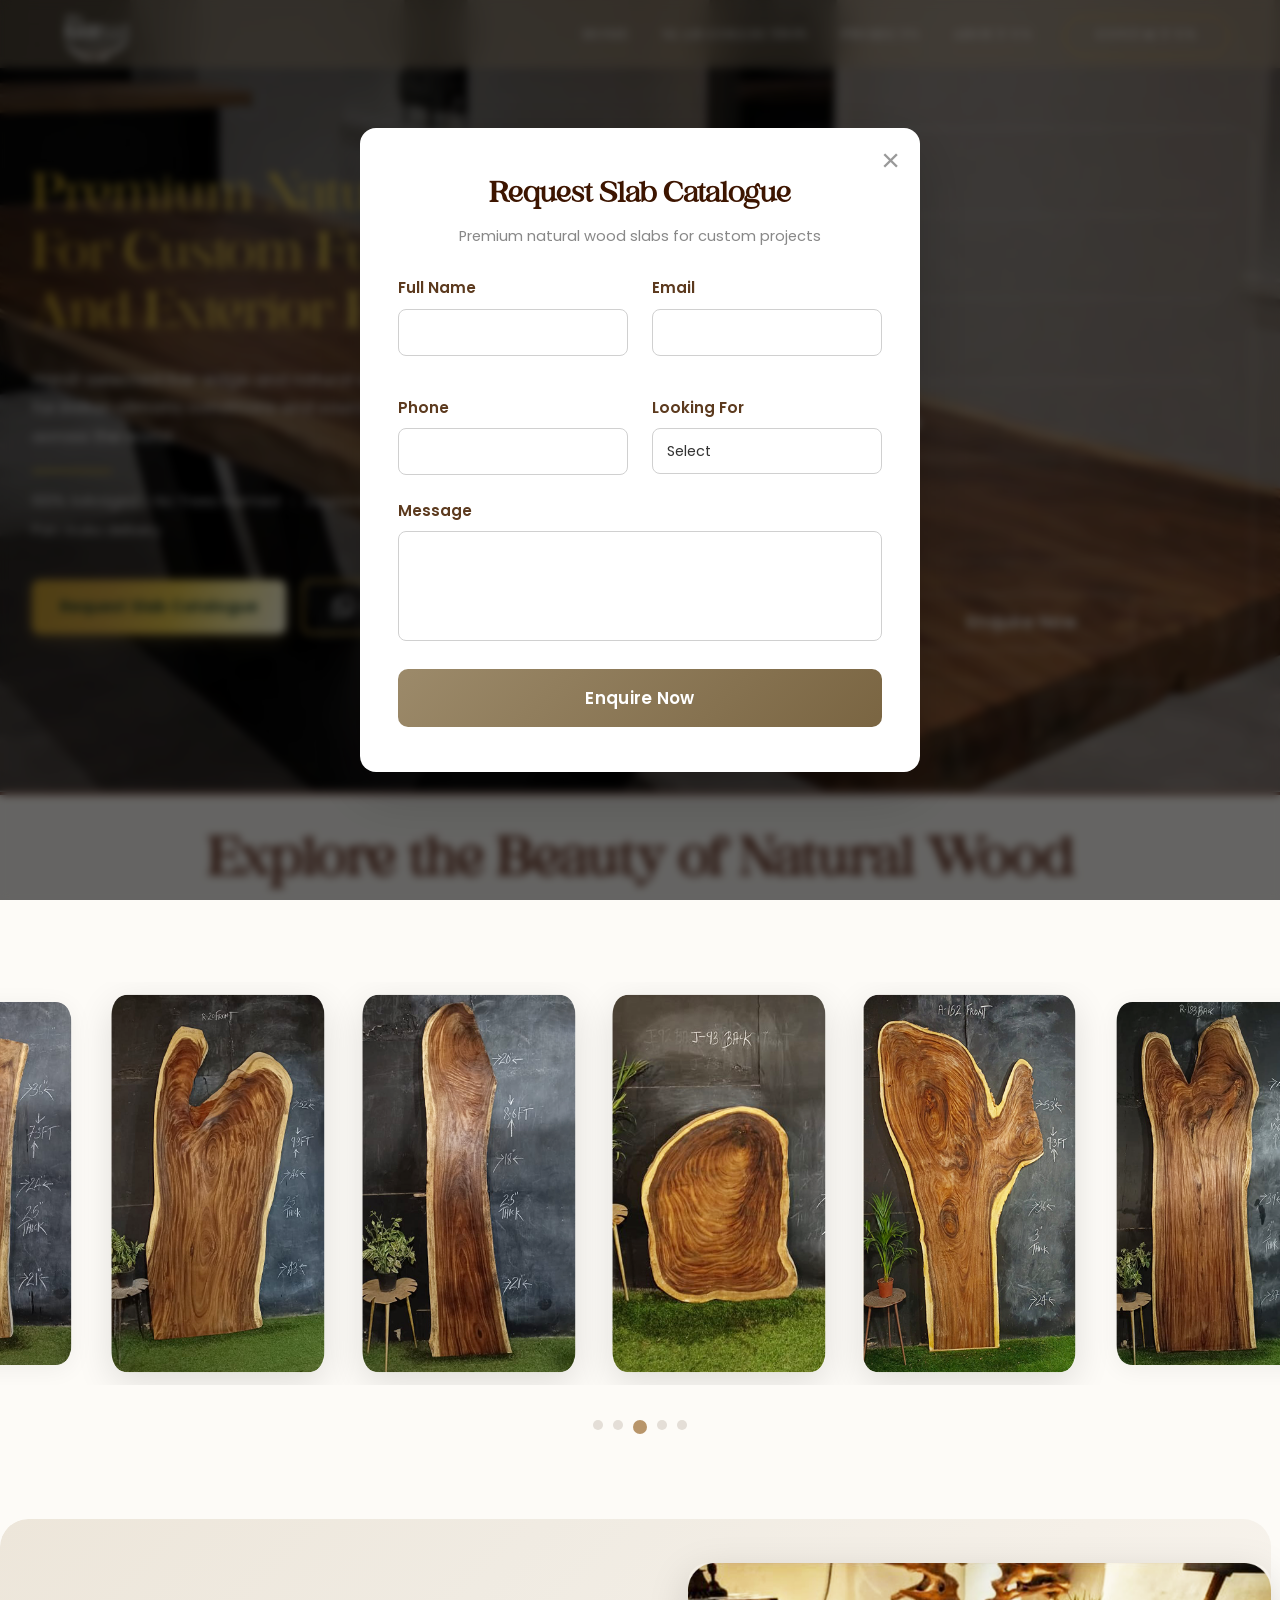
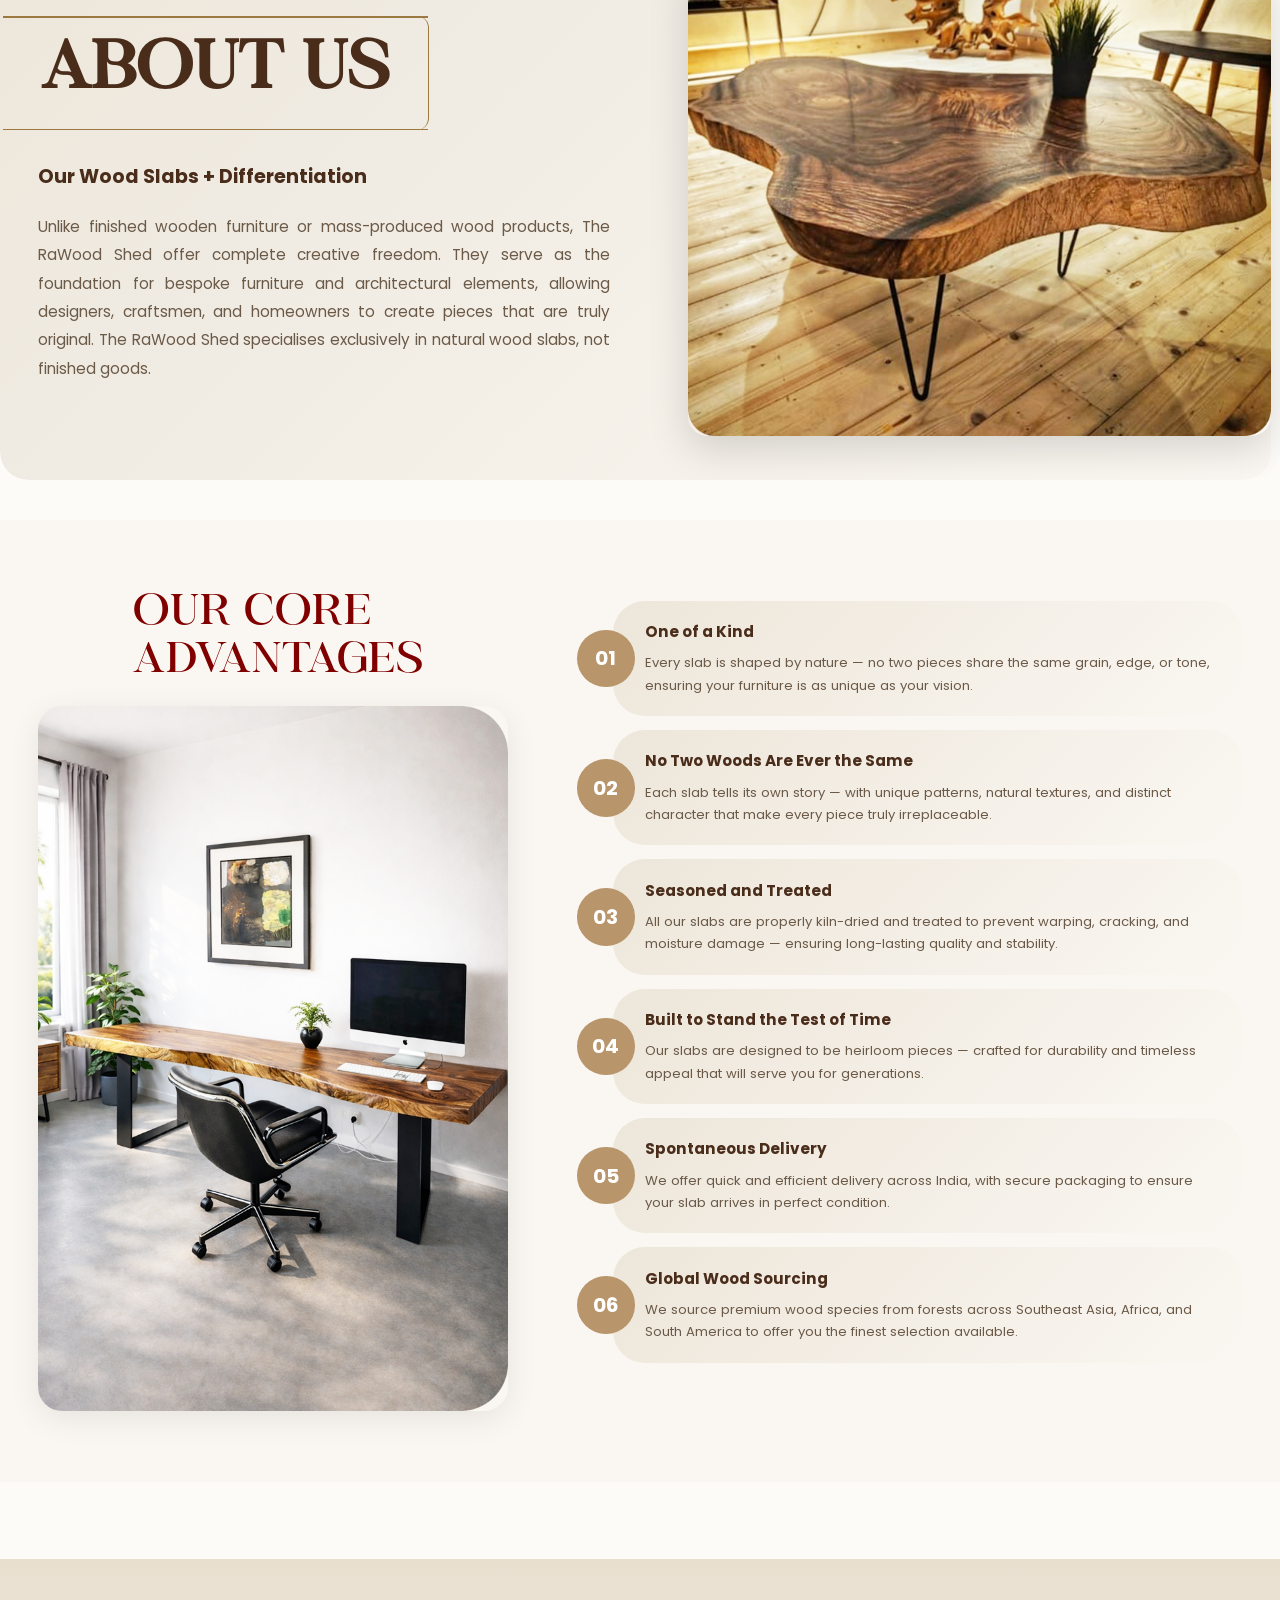
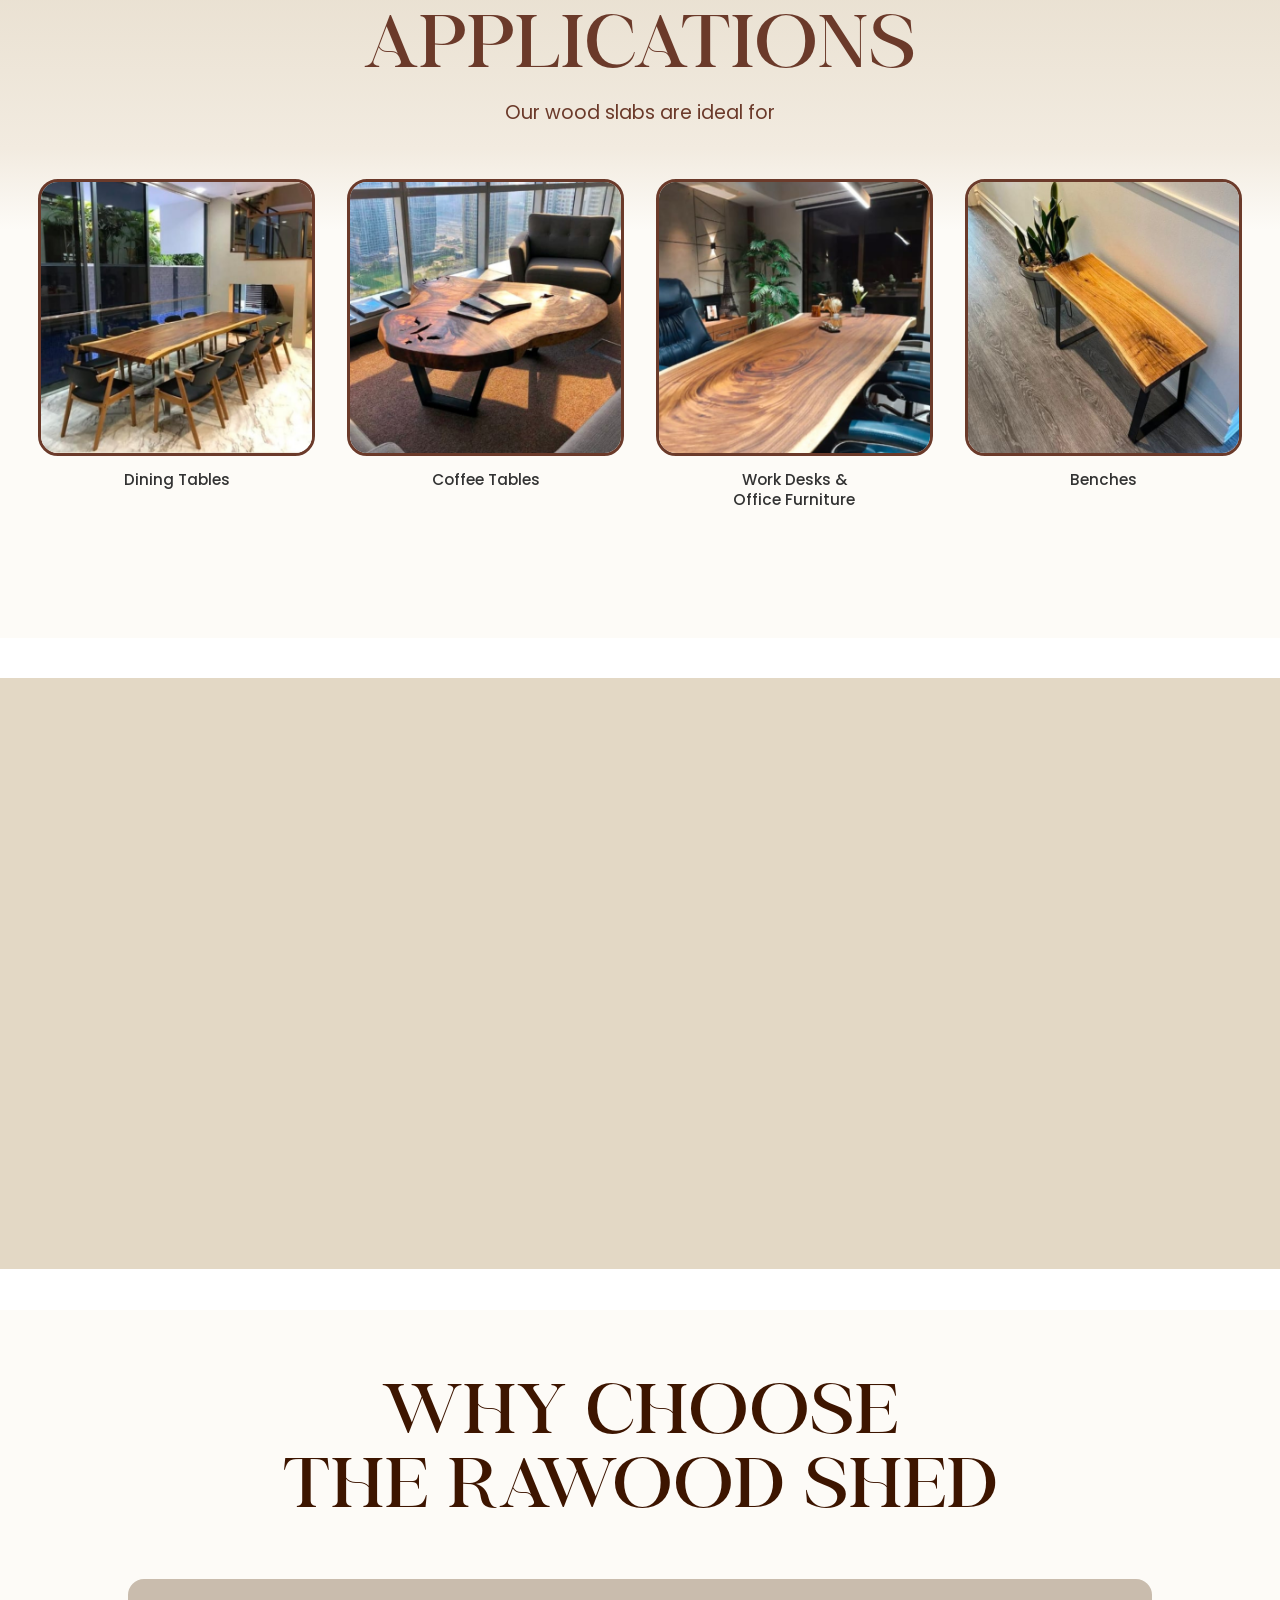
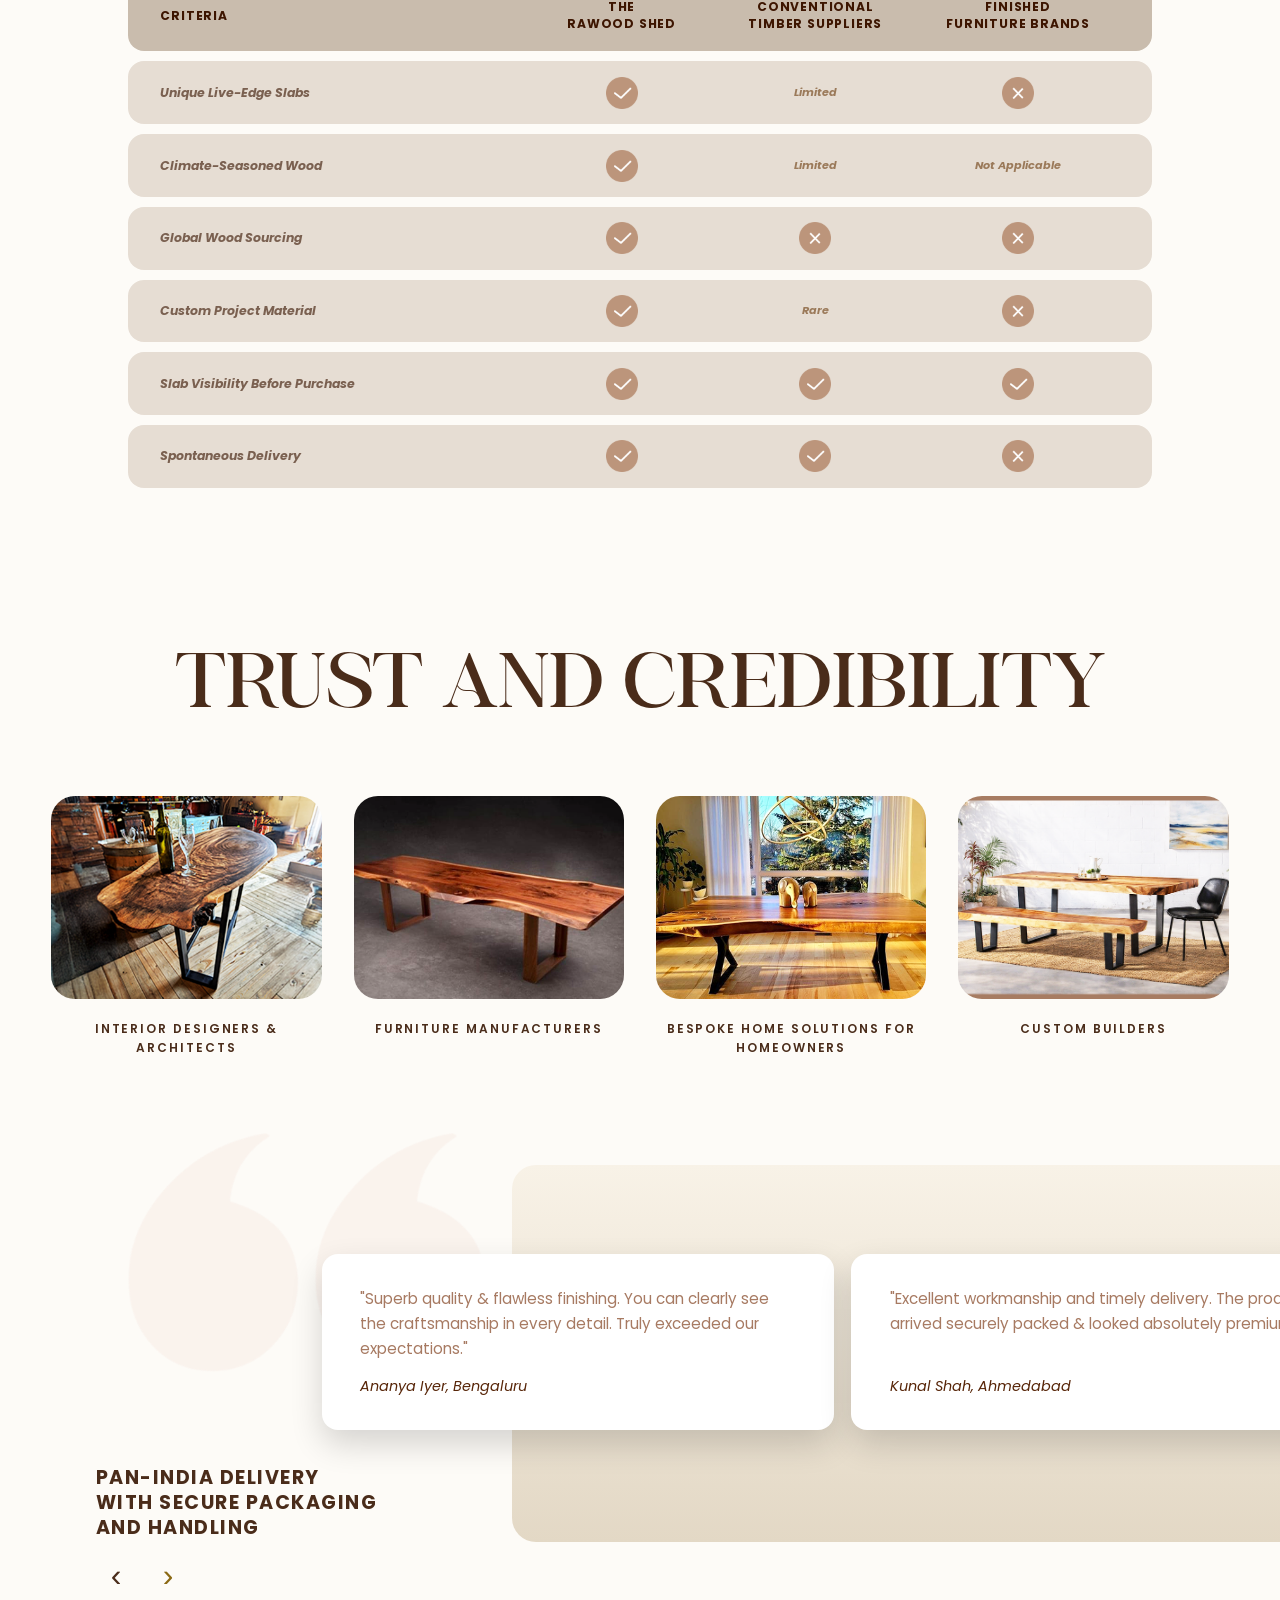
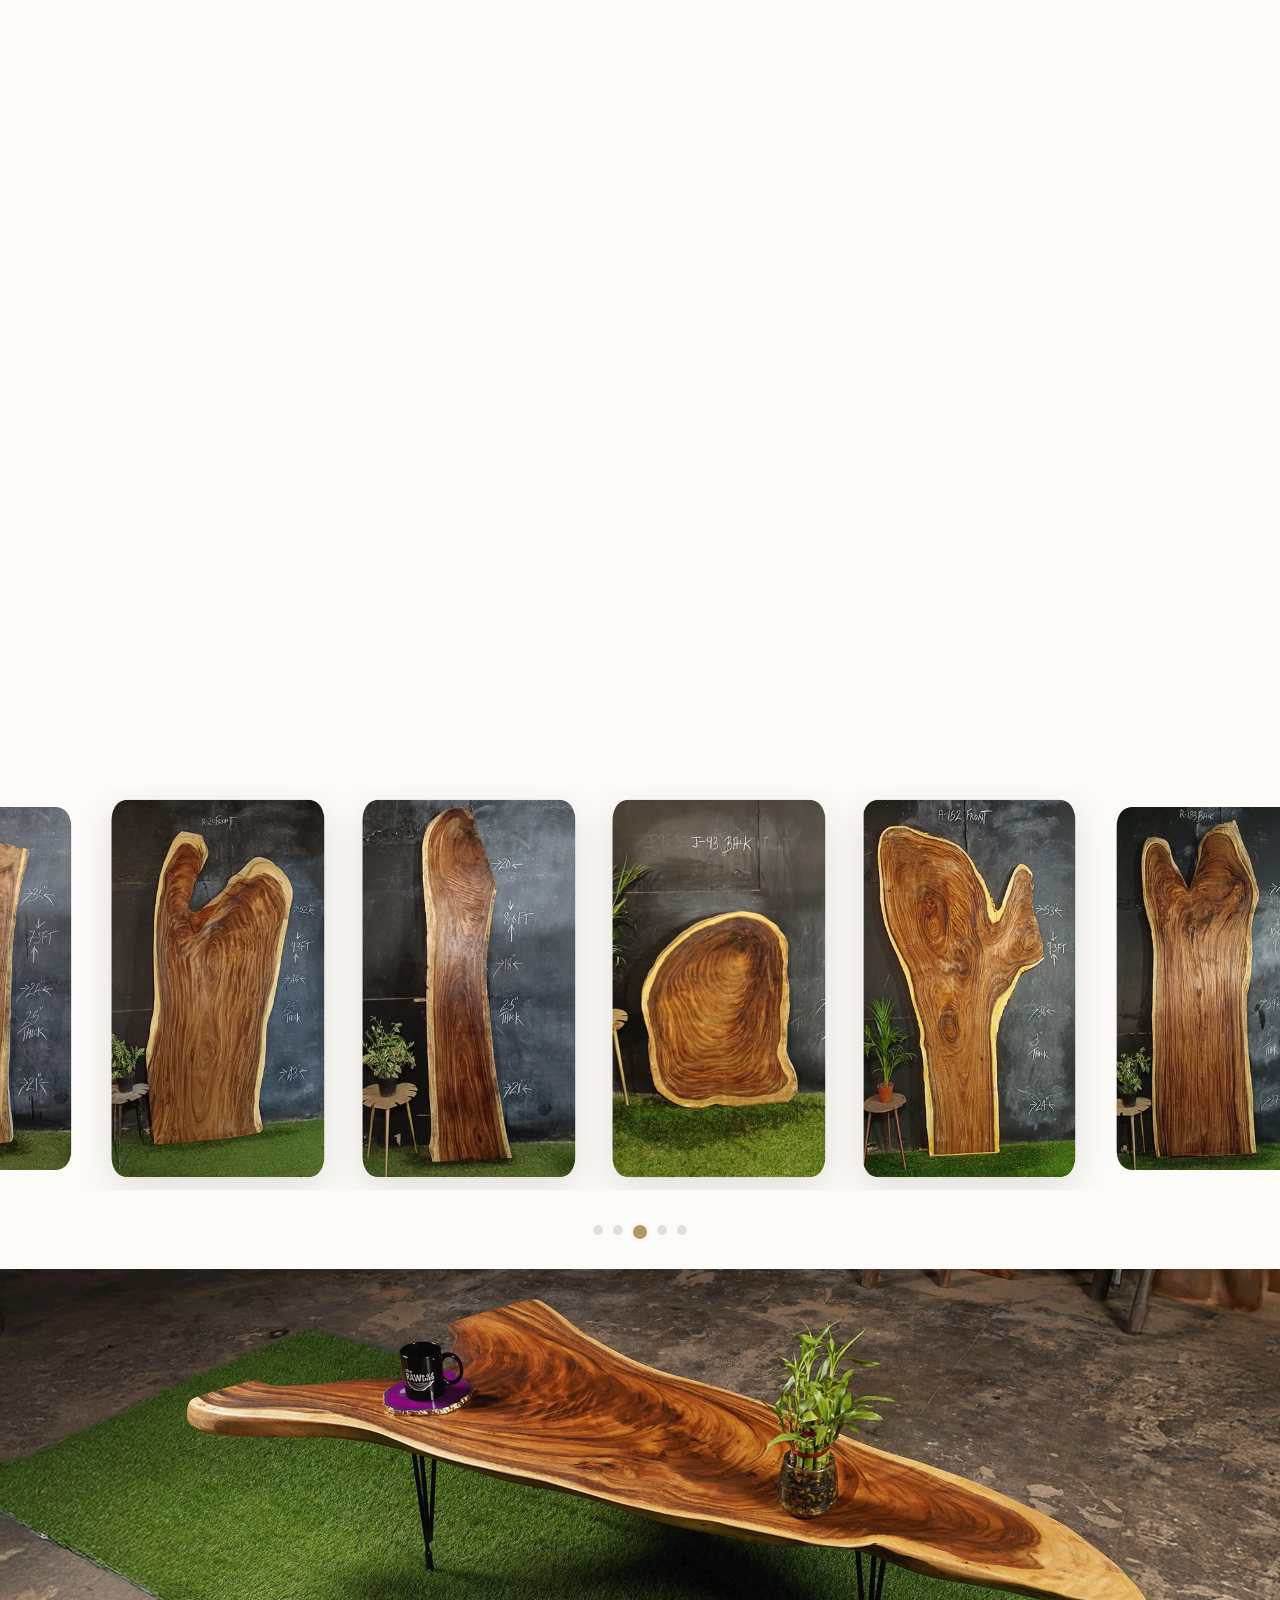
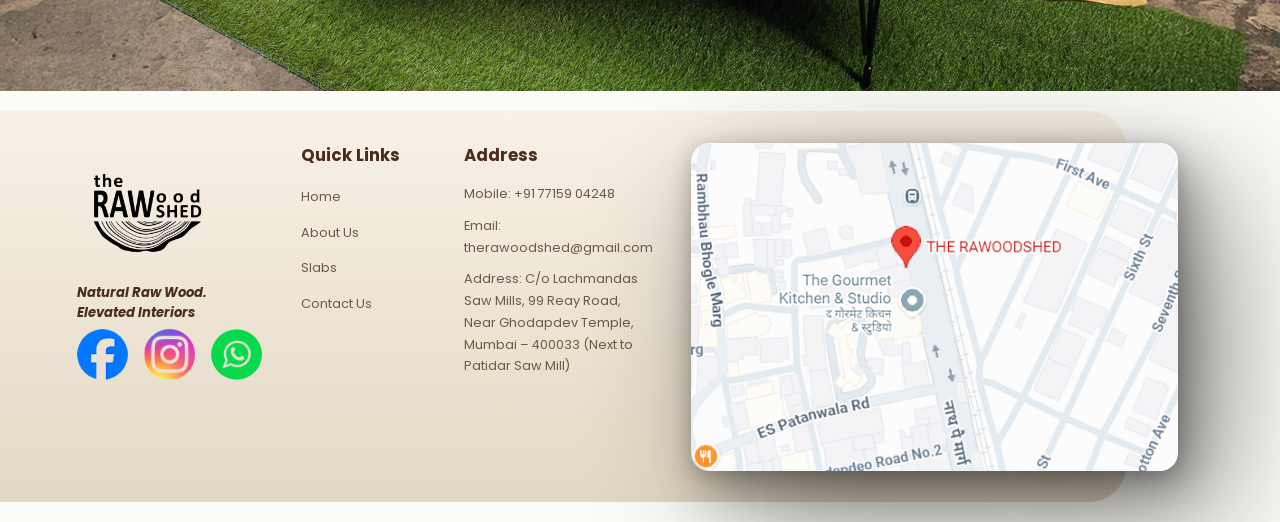
<file: index.html>
<!DOCTYPE html>
<html lang="en">
<head>
    <meta charset="UTF-8">
    <meta name="viewport" content="width=device-width, initial-scale=1.0, maximum-scale=1.0, user-scalable=no">
    <title>The RaWood Shed - Premium Natural Wood Slabs</title>
    <link rel="stylesheet" href="css/style.css?v=2.0">
    <script>
        // Normalize display scaling on Windows laptops (125%/150% scaling)
        // so the site looks the same as on Mac at 100%
        (function() {
            var isWindows = navigator.userAgent.indexOf('Windows') !== -1;
            if (isWindows && window.devicePixelRatio > 1) {
                document.documentElement.style.zoom = (1 / window.devicePixelRatio);
            }
        })();
    </script>
    <link rel="preconnect" href="https://fonts.googleapis.com">
    <link rel="preconnect" href="https://fonts.gstatic.com" crossorigin>
    <link href="https://fonts.googleapis.com/css2?family=Poppins:wght@300;400;500;600;700&display=swap" rel="stylesheet">
</head>
<body>

    <!-- ========== NAVBAR ========== -->
    <nav class="navbar">
        <div class="nav-container">
            <a href="#" class="nav-logo">
                <img src="assets/images/white logo.png" alt="The RaWood Shed" class="nav-logo-img">
            </a>
            <button class="nav-toggle" aria-label="Toggle menu">
                <span></span>
                <span></span>
                <span></span>
            </button>
            <ul class="nav-menu">
                <li><a href="#hero">Home</a></li>
                <li><a href="#explore">Slab Collection</a></li>
                <li><a href="#applications">Projects</a></li>
                <li><a href="#about">About Us</a></li>
                <li><a href="#contact" class="nav-cta" id="cta-nav-contact">Contact Us</a></li>
            </ul>
        </div>
    </nav>

    <!-- ========== HERO SECTION ========== -->
    <section class="hero" id="hero">
        <div class="hero-bg">
            <picture>
                <source media="(max-width: 768px)" srcset="assets/images/about%20us%20image.png">
                <img src="assets/images/header.png" alt="Premium Wood Slab Table">
            </picture>
            <div class="hero-overlay"></div>
        </div>
        <div class="hero-inner">
            <div class="hero-content">
                <h1 class="hero-title">
                    <span class="hero-line1">Premium Natural Wood Slabs</span>
                    <span class="hero-line2">For Custom Furniture Interior</span>
                    <span class="hero-line3">And Exterior Projects</span>
                </h1>
                <p class="hero-subtitle">Hand-selected live-edge and natural wood slabs, expertly seasoned for Indian climatic conditions and sourced from premium forests across the world.</p>
                <div class="hero-usp">
                    <span>100% Salvaged - No Trees Harmed</span>
                    <span class="usp-divider">|</span>
                    <span>Seasoned & Treated</span>
                    <span class="usp-divider">|</span>
                    <span>One-of-a-kind slabs</span>
                    <span class="usp-divider">|</span>
                    <span>Pan-India delivery</span>
                </div>
                <div class="hero-buttons">
                    <a href="#contact" class="btn btn-gold" id="cta-hero-catalogue">Request Slab Catalogue</a>
                    <a href="https://wa.me/917715904248?text=Hi%2C%20I%20would%20like%20to%20enquire%20about%20your%20wood%20slabs." class="btn btn-outline" id="cta-hero-whatsapp" target="_blank" rel="noopener noreferrer"><img src="assets/images/WP.png" alt="WhatsApp" class="btn-icon"> Enquire On WhatsApp</a>
                </div>
            </div>
            <div class="hero-form-wrapper">
                <form class="hero-form" id="heroForm">
                    <div class="form-group">
                        <label for="heroName">Name</label>
                        <input type="text" id="heroName" name="name" placeholder="" required>
                    </div>
                    <div class="form-group">
                        <label for="heroEmail">Email</label>
                        <input type="email" id="heroEmail" name="email" placeholder="" required>
                    </div>
                    <div class="form-group">
                        <label for="heroPhone">Phone</label>
                        <input type="tel" id="heroPhone" name="phone" placeholder="" required>
                    </div>
                    <div class="form-group">
                        <label for="heroLooking">Looking For</label>
                        <select id="heroLooking" name="looking_for" required>
                            <option value="" disabled selected>Select</option>
                            <option value="dining-table">Dining Table</option>
                            <option value="work-desk">Work Desk</option>
                            <option value="coffee-table">Coffee Table</option>
                            <option value="bench">Bench</option>
                            <option value="wall-art">Wall Art / Decor</option>
                            <option value="other">Other</option>
                        </select>
                    </div>
                    <div class="form-group">
                        <label for="heroMessage">Message</label>
                        <textarea id="heroMessage" name="message" rows="3" placeholder=""></textarea>
                    </div>
                    <button type="submit" class="btn btn-form-submit" id="cta-hero-submit">Enquire Now</button>
                </form>
            </div>
        </div>
        <h2 class="hero-explore-title">Explore the Beauty of Natural Wood</h2>
    </section>

    <!-- ========== EXPLORE GALLERY ========== -->
    <section class="explore" id="explore">
        <div class="explore-carousel">
            <div class="explore-track">
                <div class="explore-card"><img loading="lazy" src="assets/images/1.png" alt="Wood Slab 1"></div>
                <div class="explore-card"><img loading="lazy" src="assets/images/2.png" alt="Wood Slab 2"></div>
                <div class="explore-card"><img loading="lazy" src="assets/images/3.png" alt="Wood Slab 3"></div>
                <div class="explore-card"><img loading="lazy" src="assets/images/4.png" alt="Wood Slab 4"></div>
                <div class="explore-card"><img loading="lazy" src="assets/images/Group 8.png" alt="Wood Slab 5"></div>
                <div class="explore-card"><img loading="lazy" src="assets/images/Group 9.png" alt="Wood Slab 6"></div>
                <div class="explore-card"><img loading="lazy" src="assets/images/Group 10.png" alt="Wood Slab 7"></div>
                <div class="explore-card"><img loading="lazy" src="assets/images/Group 11.png" alt="Wood Slab 8"></div>
            </div>
        </div>
        <div class="explore-dots">
            <span class="dot active" data-index="0"></span>
            <span class="dot" data-index="1"></span>
            <span class="dot" data-index="2"></span>
            <span class="dot" data-index="3"></span>
            <span class="dot" data-index="4"></span>
        </div>
    </section>

    <!-- ========== ABOUT US ========== -->
    <section class="about" id="about">
        <div class="about-wrapper">
            <div class="about-container">
                <div class="about-left">
                    <div class="about-heading-box">
                        <h2 class="section-heading">ABOUT US</h2>
                    </div>
                    <h3 class="about-subtitle">Our Wood Slabs + Differentiation</h3>
                    <p class="about-text">Unlike finished wooden furniture or mass-produced wood products, The RaWood Shed offer complete creative freedom. They serve as the foundation for bespoke furniture and architectural elements, allowing designers, craftsmen, and homeowners to create pieces that are truly original. The RaWood Shed specialises exclusively in natural wood slabs, not finished goods.</p>
                </div>
                <div class="about-right">
                    <img loading="lazy" src="assets/images/about us image.png" alt="Natural Wood Table" class="about-image">
                </div>
            </div>
        </div>
    </section>

    <!-- ========== CORE ADVANTAGES ========== -->
    <section class="advantages" id="advantages">
        <div class="advantages-container">
            <div class="advantages-left">
                <h2 class="section-heading advantages-heading">OUR CORE<br>ADVANTAGES</h2>
                <img loading="lazy" src="assets/images/core advantages.png" alt="Wood desk" class="advantages-image">
            </div>
            <div class="advantages-right">
                <div class="advantage-item">
                    <span class="advantage-number">01</span>
                    <div class="advantage-body">
                        <img loading="lazy" src="assets/images/core advantages BG.png" alt="" class="advantage-bg">
                        <div class="advantage-text">
                            <h4>One of a Kind</h4>
                            <p>Every slab is shaped by nature — no two pieces share the same grain, edge, or tone, ensuring your furniture is as unique as your vision.</p>
                        </div>
                    </div>
                </div>
                <div class="advantage-item">
                    <span class="advantage-number">02</span>
                    <div class="advantage-body">
                        <img loading="lazy" src="assets/images/core advantages BG.png" alt="" class="advantage-bg">
                        <div class="advantage-text">
                            <h4>No Two Woods Are Ever the Same</h4>
                            <p>Each slab tells its own story — with unique patterns, natural textures, and distinct character that make every piece truly irreplaceable.</p>
                        </div>
                    </div>
                </div>
                <div class="advantage-item">
                    <span class="advantage-number">03</span>
                    <div class="advantage-body">
                        <img loading="lazy" src="assets/images/core advantages BG.png" alt="" class="advantage-bg">
                        <div class="advantage-text">
                            <h4>Seasoned and Treated</h4>
                            <p>All our slabs are properly kiln-dried and treated to prevent warping, cracking, and moisture damage — ensuring long-lasting quality and stability.</p>
                        </div>
                    </div>
                </div>
                <div class="advantage-item">
                    <span class="advantage-number">04</span>
                    <div class="advantage-body">
                        <img loading="lazy" src="assets/images/core advantages BG.png" alt="" class="advantage-bg">
                        <div class="advantage-text">
                            <h4>Built to Stand the Test of Time</h4>
                            <p>Our slabs are designed to be heirloom pieces — crafted for durability and timeless appeal that will serve you for generations.</p>
                        </div>
                    </div>
                </div>
                <div class="advantage-item">
                    <span class="advantage-number">05</span>
                    <div class="advantage-body">
                        <img loading="lazy" src="assets/images/core advantages BG.png" alt="" class="advantage-bg">
                        <div class="advantage-text">
                            <h4>Spontaneous Delivery</h4>
                            <p>We offer quick and efficient delivery across India, with secure packaging to ensure your slab arrives in perfect condition.</p>
                        </div>
                    </div>
                </div>
                <div class="advantage-item">
                    <span class="advantage-number">06</span>
                    <div class="advantage-body">
                        <img loading="lazy" src="assets/images/core advantages BG.png" alt="" class="advantage-bg">
                        <div class="advantage-text">
                            <h4>Global Wood Sourcing</h4>
                            <p>We source premium wood species from forests across Southeast Asia, Africa, and South America to offer you the finest selection available.</p>
                        </div>
                    </div>
                </div>
            </div>
        </div>
    </section>

    <!-- ========== APPLICATIONS ========== -->
    <section class="applications" id="applications">
        <div class="applications-container">
            <h2 class="section-heading-center applications-heading">APPLICATIONS</h2>
            <p class="applications-subtitle">Our wood slabs are ideal for</p>
            <div class="applications-grid">
                <div class="application-item">
                    <div class="application-card">
                        <img loading="lazy" src="assets/images/Dinning%20table.png" alt="Dining Table">
                    </div>
                    <p class="application-label">Dining Tables</p>
                </div>
                <div class="application-item">
                    <div class="application-card">
                        <img loading="lazy" src="assets/images/Coffee%20tables.png" alt="Coffee Tables">
                    </div>
                    <p class="application-label">Coffee Tables</p>
                </div>
                <div class="application-item">
                    <div class="application-card">
                        <img loading="lazy" src="assets/images/Works%20desks%20%26%20office%20furniture.png" alt="Work Desks & Office Furniture">
                    </div>
                    <p class="application-label">Work Desks &<br>Office Furniture</p>
                </div>
                <div class="application-item">
                    <div class="application-card">
                        <img loading="lazy" src="assets/images/Benches.png" alt="Benches">
                    </div>
                    <p class="application-label">Benches</p>
                </div>
            </div>
        </div>
    </section>

    <!-- ========== WHAT YOU SEE IS WHAT YOU GET ========== -->
    <section class="whatyousee" id="whatyousee">
        <div class="whatyousee-container">
            <div class="whatyousee-left">
                <h2 class="section-heading">WHAT YOU SEE<br>IS WHAT YOU GET</h2>
                <div class="whatyousee-divider"></div>
                <p class="whatyousee-intro">When you enquire, you receive :</p>
                <ul class="whatyousee-list">
                    <li><span class="list-marker">>></span> Actual images or videos of the selected slab.</li>
                    <li><span class="list-marker">>></span> Clear specifications including length, width, and thickness.</li>
                    <li><span class="list-marker">>></span> Disclosure of natural characteristics such as knots or grain variation.</li>
                    <li><span class="list-marker">>></span> Guidance on finishing, polishing, and application suitability.</li>
                </ul>
                <p class="whatyousee-note">"Natural cracks, knots, and irregularities are inherent features of genuine wood slabs and enhance their authenticity."</p>
            </div>
            <div class="whatyousee-right">
                <img loading="lazy" src="assets/images/what u see 1.png" alt="Wood furniture showcase" class="whatyousee-img1">
                <img loading="lazy" src="assets/images/what u see 1 2.png" alt="Wood table showcase" class="whatyousee-img2">
            </div>
        </div>
    </section>

    <!-- ========== WHY CHOOSE THE RAWOOD SHED ========== -->
    <section class="whychoose" id="whychoose">
        <div class="whychoose-container">
            <h2 class="section-heading-center">WHY CHOOSE<br>THE RAWOOD SHED</h2>
            <div class="comparison-table">
                <div class="comparison-header">
                    <div class="comparison-col col-criteria">CRITERIA</div>
                    <div class="comparison-col col-rawood">THE<br>RAWOOD SHED</div>
                    <div class="comparison-col col-timber">CONVENTIONAL<br>TIMBER SUPPLIERS</div>
                    <div class="comparison-col col-furniture">FINISHED<br>FURNITURE BRANDS</div>
                </div>
                <div class="comparison-row">
                    <div class="comparison-col col-feature">Unique Live-Edge Slabs</div>
                    <div class="comparison-col col-rawood"><img loading="lazy" src="assets/images/tick.png" alt="Yes" class="comparison-icon"></div>
                    <div class="comparison-col col-timber comp-text-val">Limited</div>
                    <div class="comparison-col col-furniture"><img loading="lazy" src="assets/images/cross.png" alt="No" class="comparison-icon"></div>
                </div>
                <div class="comparison-row">
                    <div class="comparison-col col-feature">Climate-Seasoned Wood</div>
                    <div class="comparison-col col-rawood"><img loading="lazy" src="assets/images/tick.png" alt="Yes" class="comparison-icon"></div>
                    <div class="comparison-col col-timber comp-text-val">Limited</div>
                    <div class="comparison-col col-furniture comp-text-val">Not Applicable</div>
                </div>
                <div class="comparison-row">
                    <div class="comparison-col col-feature">Global Wood Sourcing</div>
                    <div class="comparison-col col-rawood"><img loading="lazy" src="assets/images/tick.png" alt="Yes" class="comparison-icon"></div>
                    <div class="comparison-col col-timber"><img loading="lazy" src="assets/images/cross.png" alt="No" class="comparison-icon"></div>
                    <div class="comparison-col col-furniture"><img loading="lazy" src="assets/images/cross.png" alt="No" class="comparison-icon"></div>
                </div>
                <div class="comparison-row">
                    <div class="comparison-col col-feature">Custom Project Material</div>
                    <div class="comparison-col col-rawood"><img loading="lazy" src="assets/images/tick.png" alt="Yes" class="comparison-icon"></div>
                    <div class="comparison-col col-timber comp-text-val">Rare</div>
                    <div class="comparison-col col-furniture"><img loading="lazy" src="assets/images/cross.png" alt="No" class="comparison-icon"></div>
                </div>
                <div class="comparison-row">
                    <div class="comparison-col col-feature">Slab Visibility Before Purchase</div>
                    <div class="comparison-col col-rawood"><img loading="lazy" src="assets/images/tick.png" alt="Yes" class="comparison-icon"></div>
                    <div class="comparison-col col-timber"><img loading="lazy" src="assets/images/tick.png" alt="Yes" class="comparison-icon"></div>
                    <div class="comparison-col col-furniture"><img loading="lazy" src="assets/images/tick.png" alt="Yes" class="comparison-icon"></div>
                </div>
                <div class="comparison-row">
                    <div class="comparison-col col-feature">Spontaneous Delivery</div>
                    <div class="comparison-col col-rawood"><img loading="lazy" src="assets/images/tick.png" alt="Yes" class="comparison-icon"></div>
                    <div class="comparison-col col-timber"><img loading="lazy" src="assets/images/tick.png" alt="Yes" class="comparison-icon"></div>
                    <div class="comparison-col col-furniture"><img loading="lazy" src="assets/images/cross.png" alt="No" class="comparison-icon"></div>
                </div>
            </div>
        </div>
    </section>

    <!-- ========== TRUST AND CREDIBILITY ========== -->
    <section class="trust" id="trust">
        <div class="trust-container">
            <h2 class="trust-heading">TRUST AND CREDIBILITY</h2>
            <div class="trust-cards">
                <div class="trust-card">
                    <div class="trust-card-img">
                        <img loading="lazy" src="assets/images/trust 1.png" alt="Interior Designers">
                    </div>
                    <p class="trust-card-label">INTERIOR DESIGNERS & ARCHITECTS</p>
                </div>
                <div class="trust-card">
                    <div class="trust-card-img">
                        <img loading="lazy" src="assets/images/trust 2.png" alt="Furniture Manufacturers">
                    </div>
                    <p class="trust-card-label">FURNITURE MANUFACTURERS</p>
                </div>
                <div class="trust-card">
                    <div class="trust-card-img">
                        <img loading="lazy" src="assets/images/trust 1-1.png" alt="Bespoke Home Solutions">
                    </div>
                    <p class="trust-card-label">BESPOKE HOME SOLUTIONS FOR HOMEOWNERS</p>
                </div>
                <div class="trust-card">
                    <div class="trust-card-img">
                        <img loading="lazy" src="assets/images/application 1.png" alt="Interior Designers and Architects">
                    </div>
                    <p class="trust-card-label">CUSTOM BUILDERS</p>
                </div>
            </div>
        </div>
    </section>

    <!-- ========== TESTIMONIALS ========== -->
    <section class="testimonials" id="testimonials">
        <img loading="lazy" src="assets/images/quote.png" class="testimonials-quote-img" alt="">
        <div class="testimonials-container">
            <div class="testimonials-slider">
                <div class="testimonials-track">
                    <div class="testimonial-card">
                        <p class="testimonial-text">"Superb quality & flawless finishing. You can clearly see the craftsmanship in every detail. Truly exceeded our expectations."</p>
                        <p class="testimonial-author">Ananya Iyer, Bengaluru</p>
                    </div>
                    <div class="testimonial-card">
                        <p class="testimonial-text">"Excellent workmanship and timely delivery. The product arrived securely packed & looked absolutely premium."</p>
                        <p class="testimonial-author">Kunal Shah, Ahmedabad</p>
                    </div>
                    <div class="testimonial-card">
                        <p class="testimonial-text">"The natural grain and texture of every slab is simply breathtaking. Truly one-of-a-kind pieces that elevate any interior."</p>
                        <p class="testimonial-author">Rajan Mehta, Mumbai</p>
                    </div>
                </div>
            </div>
            <div class="testimonials-bottom">
                <div class="testimonials-delivery">
                    <h3>PAN-INDIA DELIVERY<br>WITH SECURE PACKAGING<br>AND HANDLING</h3>
                    <div class="testimonials-nav">
                        <button class="testimonial-arrow-btn prev-btn">&#8249;</button>
                        <button class="testimonial-arrow-btn next-btn">&#8250;</button>
                    </div>
                </div>
            </div>
        </div>
    </section>

    <!-- ========== FAQ ========== -->
    <section class="faq" id="faq">
        <div class="faq-container">
            <div class="faq-left">
                <h2 class="faq-heading">FREQUENTLY<br>ASKED QUESTIONS</h2>
                <div class="faq-items">
                    <div class="faq-item">
                        <button class="faq-question">
                            <span>Are the slabs ready to use?</span>
                            <img loading="lazy" src="assets/images/Group 15.png" alt="Toggle" class="faq-toggle-icon">
                        </button>
                        <div class="faq-answer">
                            <p>Yes, all our slabs are kiln-dried and treated. Depending on the project, additional finishing (polishing, oiling, lacquer) may be applied based on your preference.</p>
                        </div>
                    </div>
                    <div class="faq-item">
                        <button class="faq-question">
                            <span>Can I request specific dimensions?</span>
                            <img loading="lazy" src="assets/images/Group 15.png" alt="Toggle" class="faq-toggle-icon">
                        </button>
                        <div class="faq-answer">
                            <p>Yes, we can customize slabs to your preferred dimensions. However, since each slab is natural, we recommend choosing from available stock for the best results.</p>
                        </div>
                    </div>
                    <div class="faq-item">
                        <button class="faq-question">
                            <span>Do you deliver across India?</span>
                            <img loading="lazy" src="assets/images/Group 15.png" alt="Toggle" class="faq-toggle-icon">
                        </button>
                        <div class="faq-answer">
                            <p>Absolutely! We offer secure pan-India delivery with professional packaging to ensure your slab arrives in pristine condition.</p>
                        </div>
                    </div>
                    <div class="faq-item">
                        <button class="faq-question">
                            <span>Can I view the slab before confirming?</span>
                            <img loading="lazy" src="assets/images/Group 15.png" alt="Toggle" class="faq-toggle-icon">
                        </button>
                        <div class="faq-answer">
                            <p>Yes! We provide actual images and videos of the exact slab you'll receive. You can also visit our warehouse by appointment to view slabs in person.</p>
                        </div>
                    </div>
                </div>
            </div>
            <div class="faq-right">
                <img loading="lazy" src="assets/images/faq.png" alt="Wood table" class="faq-image">
            </div>
        </div>
    </section>

    <!-- ========== CTA CAROUSEL ========== -->
    <section class="cta-carousel-section">
        <div class="cta-carousel">
            <div class="cta-carousel-track">
                <div class="cta-carousel-card"><img loading="lazy" src="assets/images/1.png" alt="Wood Slab 1"></div>
                <div class="cta-carousel-card"><img loading="lazy" src="assets/images/2.png" alt="Wood Slab 2"></div>
                <div class="cta-carousel-card"><img loading="lazy" src="assets/images/3.png" alt="Wood Slab 3"></div>
                <div class="cta-carousel-card"><img loading="lazy" src="assets/images/4.png" alt="Wood Slab 4"></div>
                <div class="cta-carousel-card"><img loading="lazy" src="assets/images/Group 8.png" alt="Wood Slab 5"></div>
                <div class="cta-carousel-card"><img loading="lazy" src="assets/images/Group 9.png" alt="Wood Slab 6"></div>
                <div class="cta-carousel-card"><img loading="lazy" src="assets/images/Group 10.png" alt="Wood Slab 7"></div>
                <div class="cta-carousel-card"><img loading="lazy" src="assets/images/Group 11.png" alt="Wood Slab 8"></div>
            </div>
        </div>
        <div class="cta-carousel-dots">
            <span class="dot active" data-index="0"></span>
            <span class="dot" data-index="1"></span>
            <span class="dot" data-index="2"></span>
            <span class="dot" data-index="3"></span>
            <span class="dot" data-index="4"></span>
        </div>
    </section>

    <!-- ========== BUILD TIMELESS CTA ========== -->
    <section class="cta-section" id="contact">
        <div class="cta-bg">
            <img loading="lazy" src="assets/images/build timeless BG.png" alt="" class="cta-bg-img">
        </div>
        <div class="cta-container">
            <h2 class="cta-title">BUILD TIMELESS FURNITURE<br>WITH AUTHENTIC NATURAL WOOD</h2>
            <p class="cta-subtitle">Connect with us now to select the right slab — and turn your vision into reality.</p>
            <div class="cta-buttons">
                <a href="#" class="btn btn-gold" id="cta-bottom-catalogue">Request Slab Catalogue</a>
                <a href="https://wa.me/917715904248?text=Hi%2C%20I%20would%20like%20to%20enquire%20about%20your%20wood%20slabs." class="btn btn-outline-dark" id="cta-bottom-whatsapp" target="_blank" rel="noopener noreferrer"><img loading="lazy" src="assets/images/WP.png" alt="WhatsApp" class="btn-icon"> WhatsApp Us</a>
            </div>
        </div>
    </section>

    <!-- ========== FOOTER ========== -->
    <footer class="footer" id="footer">
        <div class="footer-bg">
            <img loading="lazy" src="assets/images/Footer BG 1.png" alt="" class="footer-bg-img">
        </div>
        <div class="footer-container">
            <div class="footer-top-row">
                <div class="footer-col footer-brand">
                    <div class="footer-logo">
                        <img loading="lazy" src="assets/images/black logo.png" alt="The RaWood Shed" class="footer-logo-img">
                    </div>
                    <p class="footer-tagline">Natural Raw Wood.<br>Elevated Interiors</p>
                    <div class="footer-socials">
                        <a href="https://www.facebook.com/therawoodshed" target="_blank" rel="noopener noreferrer"><img loading="lazy" src="assets/images/transparent-Photoroom - 2026-02-18T194327.606.png" alt="Facebook"></a>
                        <a href="https://www.instagram.com/therawoodshed/" target="_blank" rel="noopener noreferrer"><img loading="lazy" src="assets/images/imgi_24_instagram.png" alt="Instagram"></a>
                        <a href="#"><img loading="lazy" src="assets/images/transparent-Photoroom - 2026-02-18T194255.394.png" alt="WhatsApp"></a>
                    </div>
                </div>
                <div class="footer-col footer-map-col">
                    <a href="https://maps.app.goo.gl/A5FKTrji2gpMmQ6F9" target="_blank" rel="noopener noreferrer"><img loading="lazy" src="assets/images/map.png" alt="Location Map" class="footer-map"></a>
                </div>
            </div>
            <div class="footer-bottom-row">
                <div class="footer-col footer-links">
                    <h4>Quick Links</h4>
                    <ul>
                        <li><a href="#">Home</a></li>
                        <li><a href="#about">About Us</a></li>
                        <li><a href="#explore">Slabs</a></li>
                        <li><a href="#contact">Contact Us</a></li>
                    </ul>
                </div>
                <div class="footer-col footer-address">
                    <h4>Address</h4>
                    <p>Mobile: +91 77159 04248</p>
                    <p>Email: therawoodshed@gmail.com</p>
                    <p>Address: C/o Lachmandas Saw Mills, 99 Reay Road, Near Ghodapdev Temple, Mumbai – 400033 (Next to Patidar Saw Mill)</p>
                </div>
            </div>
        </div>
    </footer>

    <!-- ========== MOBILE FIXED CTA BAR ========== -->
    <div class="mobile-cta-bar" id="mobileCTABar">
        <a href="#contact" class="mobile-cta-btn mobile-cta-enquire" id="cta-mobile-enquire">Enquire Now</a>
        <a href="https://wa.me/917715904248?text=Hi%2C%20I%20would%20like%20to%20enquire%20about%20your%20wood%20slabs." class="mobile-cta-btn mobile-cta-whatsapp" id="cta-mobile-whatsapp" target="_blank" rel="noopener noreferrer">
            <img loading="lazy" src="assets/images/WP.png" alt="WhatsApp" class="mobile-cta-icon"> WhatsApp
        </a>
    </div>

    <!-- ========== POPUP ENQUIRY MODAL ========== -->
    <div class="popup-overlay" id="popupOverlay">
        <div class="popup-modal">
            <button class="popup-close" id="popupClose" aria-label="Close popup">&times;</button>
            <h3 class="popup-title">Request Slab Catalogue</h3>
            <p class="popup-subtitle">Premium natural wood slabs for custom projects</p>
            <form class="popup-form" id="popupForm">
                <div class="popup-form-grid">
                    <div class="form-group">
                        <label for="popupName">Full Name</label>
                        <input type="text" id="popupName" name="name" placeholder="" required>
                    </div>
                    <div class="form-group">
                        <label for="popupEmail">Email</label>
                        <input type="email" id="popupEmail" name="email" placeholder="" required>
                    </div>
                    <div class="form-group">
                        <label for="popupPhone">Phone</label>
                        <input type="tel" id="popupPhone" name="phone" placeholder="" required>
                    </div>
                    <div class="form-group">
                        <label for="popupLooking">Looking For</label>
                        <select id="popupLooking" name="looking_for" required>
                            <option value="" disabled selected>Select</option>
                            <option value="dining-table">Dining Table</option>
                            <option value="work-desk">Work Desk</option>
                            <option value="coffee-table">Coffee Table</option>
                            <option value="bench">Bench</option>
                            <option value="wall-art">Wall Art / Decor</option>
                            <option value="other">Other</option>
                        </select>
                    </div>
                </div>
                <div class="form-group">
                    <label for="popupMessage">Message</label>
                    <textarea id="popupMessage" name="message" rows="4" placeholder=""></textarea>
                </div>
                <button type="submit" class="btn btn-form-submit" id="cta-popup-submit">Enquire Now</button>
            </form>
        </div>
    </div>

    <script src="js/main.js?v=2.0" defer></script>
</body>
</html>
</file>
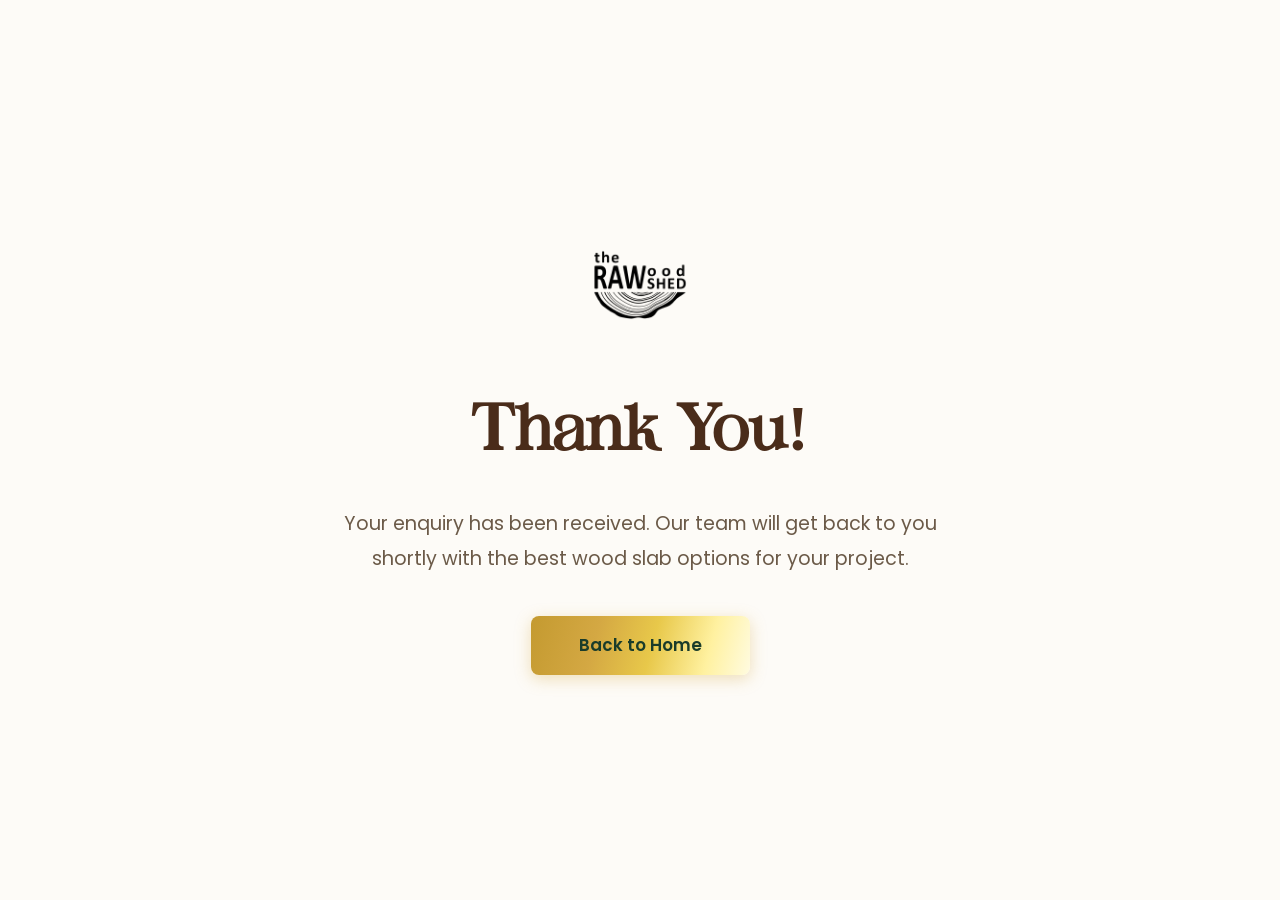
<file: thankyou.html>
<!DOCTYPE html>
<html lang="en">
<head>
    <meta charset="UTF-8">
    <meta name="viewport" content="width=device-width, initial-scale=1.0">
    <title>Thank You - The RaWood Shed</title>
    <link rel="stylesheet" href="css/style.css">
    <link rel="preconnect" href="https://fonts.googleapis.com">
    <link rel="preconnect" href="https://fonts.gstatic.com" crossorigin>
    <link href="https://fonts.googleapis.com/css2?family=Poppins:wght@300;400;500;600;700&display=swap" rel="stylesheet">
    <style>
        .thankyou-page {
            min-height: 100vh;
            display: flex;
            flex-direction: column;
            align-items: center;
            justify-content: center;
            text-align: center;
            padding: 40px 20px;
            background: var(--color-bg);
        }
        .thankyou-logo {
            height: 120px;
            margin-bottom: 40px;
        }
        .thankyou-title {
            font-family: var(--font-display);
            font-size: clamp(2.5rem, 5vw, 4rem);
            color: #4A2C1A;
            margin-bottom: 20px;
        }
        .thankyou-text {
            font-family: var(--font-primary);
            font-size: 1.2rem;
            color: #6B5A48;
            max-width: 600px;
            line-height: 1.8;
            margin-bottom: 40px;
        }
        .thankyou-btn {
            display: inline-flex;
            align-items: center;
            justify-content: center;
            padding: 16px 48px;
            border-radius: 8px;
            font-family: var(--font-primary);
            font-size: 1.05rem;
            font-weight: 600;
            background: linear-gradient(105deg, #C49A30 0%, #D4A843 30%, #E8C84A 55%, #FFF1A0 80%, #FFFBE0 100%);
            color: var(--color-dark-green);
            text-decoration: none;
            box-shadow: 0 4px 16px rgba(212, 168, 67, 0.35);
            transition: all 0.3s ease;
        }
        .thankyou-btn:hover {
            transform: translateY(-2px);
            box-shadow: 0 6px 24px rgba(212, 168, 67, 0.5);
        }
    </style>
</head>
<body>
    <div class="thankyou-page">
        <img src="assets/images/black logo.png" alt="The RaWood Shed" class="thankyou-logo">
        <h1 class="thankyou-title">Thank You!</h1>
        <p class="thankyou-text">
            Your enquiry has been received. Our team will get back to you shortly
            with the best wood slab options for your project.
        </p>
        <a href="index.html" class="thankyou-btn">Back to Home</a>
    </div>
</body>
</html>
</file>
<file: css/style.css>
/* ========== FONTS ========== */
@font-face {
    font-family: 'CSBliska';
    src: url('../assets/fonts/CSBliska-Regular_demo-BF698413a28c21d.otf') format('opentype');
    font-weight: normal;
    font-style: normal;
    font-display: swap;
}

/* ========== CSS RESET & BASE ========== */
*, *::before, *::after {
    margin: 0;
    padding: 0;
    box-sizing: border-box;
}

:root {
    --color-bg: #FDFBF7;
    --color-cream: #F5F0E8;
    --color-cream-light: #FAF7F2;
    --color-brown: #8B6914;
    --color-brown-light: #B8956A;
    --color-brown-dark: #1A3C2A;
    --color-gold: #D4A843;
    --color-gold-gradient: linear-gradient(180deg, #E8C44A 0%, #D4A843 50%, #C49A30 100%);
    --color-text: #2D2D2D;
    --color-text-light: #666666;
    --color-text-muted: #999999;
    --color-white: #FFFFFF;
    --color-dark-green: #1A3C2A;
    --font-primary: 'Poppins', sans-serif;
    --font-display: 'CSBliska', serif;
    --radius-sm: 8px;
    --radius-md: 16px;
    --radius-lg: 24px;
    --radius-xl: 32px;
    --shadow-soft: 0 4px 24px rgba(0, 0, 0, 0.06);
    --shadow-card: 0 8px 32px rgba(0, 0, 0, 0.08);
}

html {
    scroll-behavior: smooth;
    font-size: 16px;
}

body {
    font-family: var(--font-primary);
    background-color: var(--color-bg);
    color: var(--color-text);
    line-height: 1.6;
    overflow-x: hidden;
    -webkit-font-smoothing: antialiased;
}

img {
    max-width: 100%;
    height: auto;
    display: block;
}

a {
    text-decoration: none;
    color: inherit;
}

ul {
    list-style: none;
}

/* ========== UTILITY ========== */
.section-heading {
    font-family: var(--font-display);
    font-size: clamp(2rem, 4vw, 3.2rem);
    color: var(--color-text);
    line-height: 1.1;
    letter-spacing: 1px;
}

.section-heading-center {
    font-family: var(--font-display);
    font-size: clamp(2rem, 4vw, 3.2rem);
    color: var(--color-text);
    line-height: 1.1;
    letter-spacing: 1px;
    text-align: center;
}

.section-title-script {
    font-family: var(--font-display);
    font-size: clamp(1.6rem, 3.5vw, 2.8rem);
    text-align: center;
    color: var(--color-text);
    padding: clamp(30px, 4vw, 60px) 20px clamp(20px, 2.8vw, 40px);
}

/* ========== BUTTONS ========== */
.btn {
    display: inline-flex;
    align-items: center;
    justify-content: center;
    gap: 10px;
    padding: clamp(10px, 1vw, 14px) clamp(20px, 2.2vw, 32px);
    border-radius: 50px;
    font-family: var(--font-primary);
    font-size: 0.95rem;
    font-weight: 600;
    cursor: pointer;
    transition: all 0.3s ease;
    border: none;
    white-space: nowrap;
}

.btn-gold {
    background: linear-gradient(105deg, #C49A30 0%, #D4A843 30%, #E8C84A 55%, #FFF1A0 80%, #FFFBE0 100%);
    color: var(--color-dark-green);
    box-shadow: 0 4px 16px rgba(212, 168, 67, 0.35);
    border-radius: 8px;
}

.btn-gold:hover {
    transform: translateY(-2px);
    box-shadow: 0 6px 24px rgba(212, 168, 67, 0.5);
}

.btn-outline {
    background: transparent;
    color: var(--color-white);
    border: 2px solid var(--color-gold);
    border-radius: 8px;
}

.btn-outline:hover {
    background: rgba(212, 168, 67, 0.1);
    transform: translateY(-2px);
}

.btn-outline-dark {
    background: transparent;
    color: var(--color-text);
    border: 2px solid var(--color-text);
}

.btn-outline-dark:hover {
    background: rgba(0, 0, 0, 0.05);
    transform: translateY(-2px);
}

.btn-icon {
    width: 22px;
    height: 22px;
}

/* ========== NAVBAR ========== */
.navbar {
    position: fixed;
    top: 0;
    left: 0;
    right: 0;
    z-index: 1000;
    padding: 4px 0;
    transition: all 0.3s ease;
    background: rgba(180, 160, 130, 0.4);
    backdrop-filter: blur(20px);
    -webkit-backdrop-filter: blur(20px);
}

.navbar.scrolled {
    background: rgba(180, 160, 130, 0.5);
    backdrop-filter: blur(20px);
    -webkit-backdrop-filter: blur(20px);
    padding: 12px 0;
    box-shadow: 0 4px 30px rgba(0, 0, 0, 0.15);
    border-bottom: 1px solid rgba(255, 255, 255, 0.06);
}

.navbar.scrolled .nav-logo-img {
    height: 70px;
}

.navbar.scroll-up .nav-logo-img {
    height: 108px;
    margin: -25px 0;
}

.nav-container {
    max-width: 1440px;
    margin: 0 auto;
    padding: 0 clamp(20px, 4vw, 60px);
    display: flex;
    align-items: center;
    justify-content: space-between;
}

.nav-logo {
    display: flex;
    align-items: center;
    gap: 8px;
    color: var(--color-white);
    text-decoration: none;
}

.nav-logo-img {
    height: 90px;
    width: auto;
    margin: -15px 0;
}

.logo-emblem {
    width: 44px;
    height: 44px;
    color: var(--color-white);
}

.logo-emblem svg {
    width: 100%;
    height: 100%;
}

.logo-text {
    display: flex;
    flex-direction: column;
    line-height: 1;
}

.logo-the {
    font-family: var(--font-primary);
    font-weight: 300;
    font-size: 0.55rem;
    letter-spacing: 1px;
    opacity: 0.8;
    text-transform: lowercase;
}

.logo-raw {
    font-family: var(--font-display);
    font-weight: 700;
    font-size: 1.3rem;
    letter-spacing: 2px;
}

.logo-ood {
    font-family: var(--font-primary);
    font-weight: 300;
    font-size: 0.85rem;
    letter-spacing: 1px;
    opacity: 0.85;
}

.logo-shed {
    font-family: var(--font-primary);
    font-weight: 400;
    font-size: 0.6rem;
    letter-spacing: 4px;
    text-transform: uppercase;
    opacity: 0.8;
}

.nav-toggle {
    display: none;
    flex-direction: column;
    gap: 5px;
    background: none;
    border: none;
    cursor: pointer;
    padding: 5px;
}

.nav-toggle span {
    display: block;
    width: 24px;
    height: 2px;
    background: var(--color-white);
    transition: all 0.3s ease;
    border-radius: 2px;
}

.nav-menu {
    display: flex;
    align-items: center;
    gap: clamp(16px, 2.5vw, 36px);
}

.nav-menu li:not(:last-child) a {
    padding-bottom: 8px;
    border-bottom: 1px solid rgba(212, 168, 67, 0.3);
}

.nav-menu li a {
    color: var(--color-white);
    font-family: var(--font-display);
    font-size: clamp(0.85rem, 1vw, 1.1rem);
    font-weight: normal;
    transition: opacity 0.3s ease;
    opacity: 0.9;
    text-transform: uppercase;
    letter-spacing: 1.5px;
}

.nav-menu li a:hover {
    opacity: 1;
}

.nav-cta {
    padding: clamp(8px, 1vw, 12px) clamp(20px, 2.5vw, 36px) !important;
    border-radius: 50px !important;
    border: 1.5px solid #D4A843 !important;
    background: transparent !important;
    font-weight: normal !important;
    font-size: clamp(0.85rem, 1vw, 1.1rem) !important;
    opacity: 1 !important;
    transition: all 0.3s ease;
    color: var(--color-white) !important;
    margin-left: auto;
}

.nav-cta:hover {
    transform: translateY(-1px);
    box-shadow: 0 4px 16px rgba(212, 168, 67, 0.25);
}

/* ========== HERO ========== */
.hero {
    position: relative;
    display: grid;
}

.hero-bg {
    grid-row: 1;
    grid-column: 1;
    position: relative;
    z-index: 0;
    overflow: hidden;
    min-height: 88vh;
}

.hero-bg img {
    position: absolute;
    top: 0;
    left: 0;
    width: 100%;
    height: 100%;
    object-fit: cover;
    object-position: center center;
}

.hero-overlay {
    position: absolute;
    inset: 0;
    background: linear-gradient(
        135deg,
        rgba(0, 0, 0, 0.6) 0%,
        rgba(0, 0, 0, 0.35) 40%,
        rgba(0, 0, 0, 0.2) 100%
    );
}

.hero-inner {
    grid-row: 1;
    grid-column: 1;
    position: relative;
    z-index: 2;
    max-width: 1440px;
    margin: 0 auto;
    padding: clamp(90px, 10vw, 140px) clamp(16px, 2vw, 30px) clamp(24px, 3.5vw, 50px) clamp(16px, 2.5vw, 35px);
    display: grid;
    grid-template-columns: 1fr minmax(320px, 38%);
    gap: clamp(20px, 3vw, 40px);
    align-items: start;
    width: 100%;
    min-height: 88vh;
}

.hero-content {
    display: flex;
    flex-direction: column;
    justify-content: center;
    padding-top: 40px;
}

.hero-title {
    font-family: var(--font-display);
    background: linear-gradient(
        105deg,
        #C8A020 0%,
        #E8C84A 25%,
        #F5D44A 45%,
        #FFF1A0 60%,
        #FFFBE0 70%,
        #FFF1A0 75%,
        #F5D44A 85%,
        #E8C84A 100%
    );
    -webkit-background-clip: text;
    -webkit-text-fill-color: transparent;
    background-clip: text;
    margin-bottom: 20px;
    line-height: 1.15;
    font-style: normal;
    font-weight: normal;
}

.hero-line1 {
    display: block;
    font-size: clamp(2rem, 4.2vw, 3.2rem);
}

.hero-line2 {
    display: block;
    font-size: clamp(2rem, 4.2vw, 3.2rem);
}

.hero-line3 {
    display: block;
    font-size: clamp(2rem, 4.2vw, 3.2rem);
}

.hero-subtitle {
    color: rgba(255, 255, 255, 0.85);
    font-size: clamp(0.9rem, 1.5vw, 1.05rem);
    max-width: 600px;
    margin-bottom: 20px;
    line-height: 1.7;
}

.hero-usp {
    color: rgba(255, 255, 255, 0.75);
    font-size: 0.9rem;
    font-family: var(--font-primary);
    margin-bottom: 10px;
    padding-top: 20px;
    position: relative;
    display: flex;
    flex-wrap: wrap;
    gap: 6px;
    align-items: center;
}

.hero-usp::before {
    content: '';
    position: absolute;
    top: 0;
    left: 0;
    width: 80px;
    height: 2px;
    background: linear-gradient(90deg, #E8C84A, #C8A020);
    border-radius: 2px;
}

.usp-divider {
    opacity: 0.45;
    margin: 0 4px;
}

.hero-buttons {
    display: flex;
    gap: 16px;
    flex-wrap: wrap;
    margin-top: 28px;
}

/* ========== HERO FORM ========== */
.hero-form-wrapper {
    display: flex;
    align-items: flex-start;
    justify-content: center;
}

.hero-form {
    width: 100%;
    padding: clamp(20px, 2.5vw, 36px) clamp(18px, 2.5vw, 38px) clamp(18px, 2.5vw, 34px);
    background: none;
    border: 1.5px solid rgba(255, 255, 255, 0.35);
    border-radius: 18px;
    display: flex;
    flex-direction: column;
    gap: 28px;
}

.hero-form .form-group {
    padding: 0;
}

.hero-form label {
    display: block;
    color: rgba(255, 255, 255, 0.85);
    font-family: var(--font-primary);
    font-size: 1.05rem;
    font-weight: 500;
    letter-spacing: 0.3px;
}

.hero-form input,
.hero-form select {
    display: block;
    width: 100%;
    background: transparent;
    border: none;
    border-bottom: 1.5px solid rgba(255, 255, 255, 0.3);
    padding: 3px 0 4px;
    margin: 0;
    color: var(--color-white);
    font-family: var(--font-primary);
    font-size: 0.85rem;
    font-weight: 300;
    outline: none;
    transition: all 0.2s ease;
    border-radius: 0;
    -webkit-appearance: none;
    line-height: 1;
}

.hero-form textarea {
    display: block;
    width: 100%;
    background: transparent;
    border: none;
    border-bottom: 1.5px solid rgba(255, 255, 255, 0.3);
    padding: 3px 0 4px;
    margin: 0;
    color: var(--color-white);
    font-family: var(--font-primary);
    font-size: 0.85rem;
    font-weight: 300;
    outline: none;
    transition: all 0.2s ease;
    border-radius: 0;
    -webkit-appearance: none;
    resize: none;
    line-height: 1;
    min-height: 24px;
}

.hero-form input:focus,
.hero-form select:focus,
.hero-form textarea:focus {
    border-bottom-color: rgba(255, 255, 255, 0.5);
}

.hero-form input::placeholder,
.hero-form textarea::placeholder {
    color: rgba(255, 255, 255, 0.3);
}

.hero-form select {
    cursor: pointer;
}

.hero-form select option {
    background: #1D1D1D;
    color: var(--color-white);
}

.btn-form-submit {
    display: inline-flex;
    align-items: center;
    justify-content: center;
    padding: 14px 56px;
    border-radius: 8px;
    font-family: var(--font-primary);
    font-size: 1.05rem;
    font-weight: 500;
    cursor: pointer;
    transition: all 0.3s ease;
    background: none;
    color: var(--color-white);
    border: 1.5px solid rgba(255, 255, 255, 0.45);
    align-self: center;
    margin-top: 4px;
    letter-spacing: 0.5px;
}

.btn-form-submit:hover {
    background: rgba(255, 255, 255, 0.08);
    border-color: rgba(255, 255, 255, 0.6);
    transform: translateY(-1px);
}

/* ========== HERO EXPLORE TITLE ========== */
.hero-explore-title {
    position: relative;
    z-index: 2;
    font-family: var(--font-display);
    font-size: clamp(2.1rem, 4.5vw, 3.3rem);
    text-align: center;
    color: #6B3A2A;
    background: var(--color-bg);
    padding: clamp(20px, 2vw, 30px) 20px clamp(20px, 2.5vw, 35px);
    width: 100%;
    border-top: 3px solid #6B3A2A;
}

/* ========== EXPLORE GALLERY ========== */
.explore {
    padding: clamp(24px, 3.5vw, 50px) 0;
    background: var(--color-bg);
    overflow: hidden;
}

.explore-carousel {
    overflow: hidden;
    padding: 20px clamp(20px, 9vw, 140px);
}

.explore-track {
    display: flex;
    gap: clamp(16px, 3.5vw, 54px);
    transition: transform 0.5s ease;
    cursor: grab;
    align-items: center;
}

.explore-track:active {
    cursor: grabbing;
}

.explore-card {
    flex: 0 0 calc(22% - 2vw);
    border-radius: 16px;
    overflow: hidden;
    box-shadow: var(--shadow-soft);
    transition: all 0.4s ease;
}

.explore-card.active-card {
    transform: scale(1.04);
    box-shadow: 0 10px 35px rgba(0, 0, 0, 0.12);
}

.explore-card:hover {
    transform: scale(1.02);
}

.explore-card.active-card:hover {
    transform: scale(1.06);
}

.explore-card img {
    width: 100%;
    height: auto;
    object-fit: contain;
    display: block;
}

.explore-dots {
    display: flex;
    justify-content: center;
    gap: 10px;
    margin-top: 35px;
}

.dot {
    width: 10px;
    height: 10px;
    border-radius: 50%;
    background: rgba(180, 170, 155, 0.35);
    cursor: pointer;
    transition: all 0.3s ease;
}

.dot.active {
    background: var(--color-brown-light);
    width: 14px;
    height: 14px;
}

/* ========== ABOUT US ========== */
.about {
    padding: 40px 0;
    background: var(--color-bg);
}

.about-wrapper {
    max-width: 1287px;
    margin: 0 auto;
    padding: 0 clamp(0px, 0.7vw, 10px) 0 0;
    overflow: hidden;
    border-radius: 28px;
}

.about-container {
    background: linear-gradient(135deg, #EDE6DA 0%, #F0EBE2 30%, #F5F0E8 60%, #FAF7F2 100%);
    border-radius: 28px;
    padding: clamp(30px, 5vw, 70px) clamp(20px, 3vw, 40px);
    display: grid;
    grid-template-columns: 1fr 1fr;
    gap: clamp(24px, 4vw, 60px);
    align-items: center;
    overflow: visible;
    position: relative;
}

.about-left {
    position: relative;
}

.about-heading-box {
    display: inline-block;
    border-right: 1.5px solid #9B7940;
    border-top: none;
    border-bottom: none;
    border-left: none;
    border-radius: 0 12px 12px 0;
    padding: 20px clamp(20px, 3vw, 44px) 20px 0;
    margin-bottom: clamp(18px, 2.5vw, 34px);
    margin-left: clamp(-40px, -2.8vw, 0px);
    padding-left: clamp(0px, 3vw, 40px);
    position: relative;
}

.about-heading-box::before {
    content: '';
    position: absolute;
    top: 0;
    left: 0;
    right: 0;
    height: 1.5px;
    background: #9B7940;
}

.about-heading-box::after {
    content: '';
    position: absolute;
    bottom: 0;
    left: 0;
    right: 0;
    height: 1.5px;
    background: #9B7940;
}

.about-heading-box .section-heading {
    font-size: clamp(2.8rem, 5.5vw, 4.2rem);
    color: #4A2C1A;
    margin: 0;
}

.about-subtitle {
    font-family: var(--font-primary);
    font-size: clamp(1.2rem, 1.5vw, 1.5rem);
    font-weight: 700;
    color: #4A2C1A;
    margin-bottom: 20px;
}

.about-text {
    font-size: clamp(0.95rem, 1.2vw, 1.15rem);
    color: #6B5A48;
    line-height: 1.85;
    text-align: justify;
}

.about-right {
    display: flex;
    justify-content: flex-end;
    align-items: center;
    overflow: visible;
}

.about-image {
    width: 102%;
    max-width: none;
    border-radius: 20px;
    box-shadow: 0 12px 40px rgba(0, 0, 0, 0.15);
    margin-right: clamp(-50px, -3vw, 0px);
    margin-top: -20px;
    margin-bottom: -20px;
}

/* ========== CORE ADVANTAGES ========== */
.advantages {
    padding: clamp(40px, 5.5vw, 80px) 0;
    background: var(--color-cream-light);
}

.advantages-container {
    max-width: 1280px;
    margin: 0 auto;
    padding: 0 clamp(20px, 3vw, 40px);
    display: grid;
    grid-template-columns: 1fr 1.4fr;
    gap: clamp(30px, 5vw, 80px);
    align-items: start;
}

.advantages-heading {
    font-size: clamp(2.05rem, 3.4vw, 2.9rem);
    margin-bottom: 20px;
    padding-left: 20%;
    color: #800000;
    font-weight: 400;
}

.advantages-image {
    width: 99%;
    max-width: none;
    border-radius: var(--radius-lg);
    box-shadow: var(--shadow-card);
    margin-top: 10px;
    display: block;
}

.advantages-right {
    display: flex;
    flex-direction: column;
    gap: 14px;
    padding-top: 10px;
}

.advantage-item {
    display: flex;
    align-items: center;
    gap: 0;
    overflow: visible;
    transition: transform 0.3s ease;
}

.advantage-item:hover {
    transform: translateX(4px);
}

.advantage-body {
    position: relative;
    flex: 1;
    display: flex;
    align-items: center;
    padding: clamp(14px, 1.5vw, 22px) clamp(16px, 2vw, 28px) clamp(14px, 1.5vw, 22px) clamp(24px, 2.5vw, 38px);
    border-radius: var(--radius-xl);
    overflow: hidden;
    min-height: clamp(64px, 6vw, 90px);
    background: linear-gradient(135deg, #EDE6DA 0%, #F5F0E8 60%, #FAF7F2 100%);
}

.advantage-bg {
    display: none;
}

.advantage-number {
    position: relative;
    z-index: 2;
    flex-shrink: 0;
    width: clamp(44px, 4.5vw, 66px);
    height: clamp(44px, 4.5vw, 66px);
    background: var(--color-brown-light);
    color: var(--color-white);
    border-radius: 50%;
    display: flex;
    align-items: center;
    justify-content: center;
    font-size: 1.25rem;
    font-weight: 700;
    margin-right: -22px;
}

.advantage-text {
    position: relative;
    z-index: 1;
}

.advantage-text h4 {
    font-size: clamp(0.95rem, 1.1vw, 1.15rem);
    font-weight: 700;
    color: #4A2C1A;
    margin-bottom: 8px;
}

.advantage-text p {
    font-size: clamp(0.82rem, 0.9vw, 0.95rem);
    color: #6B5A48;
    line-height: 1.7;
}

/* ========== APPLICATIONS ========== */
.applications {
    padding: clamp(50px, 6vw, 90px) 0;
    background: var(--color-bg);
    overflow: hidden;
}

.applications-container {
    max-width: 1280px;
    margin: 0 auto;
    padding: clamp(30px, 4vw, 50px) clamp(16px, 3vw, 40px);
    text-align: center;
    position: relative;
}

.applications-container::before {
    content: '';
    position: absolute;
    top: 0;
    left: -5vw;
    right: -5vw;
    height: 45%;
    background: linear-gradient(180deg, #E8DFCF 0%, #F2EBE0 70%, transparent 100%);
    border-radius: 24px 24px 0 0;
    z-index: 0;
}

.applications-heading {
    font-size: clamp(2.875rem, 5.8vw, 4.875rem);
    color: #6B3A2A;
    font-weight: 400;
    margin-bottom: 8px;
    position: relative;
    z-index: 1;
}

.applications-subtitle {
    text-align: center;
    font-size: clamp(1rem, 1.5vw, 1.35rem);
    color: #6B3A2A;
    margin-bottom: clamp(30px, 4vw, 50px);
    font-weight: 400;
    position: relative;
    z-index: 1;
}

.applications-grid {
    display: grid;
    grid-template-columns: repeat(4, 1fr);
    gap: clamp(16px, 2.5vw, 32px);
    position: relative;
    z-index: 1;
}

.application-item {
    display: flex;
    flex-direction: column;
    align-items: center;
    gap: 0;
}

.application-card {
    border-radius: 20px;
    width: 100%;
    aspect-ratio: 1;
    overflow: hidden;
    border: 3px solid #6B3A2A;
    transition: transform 0.3s ease, box-shadow 0.3s ease;
}

.application-card:hover {
    transform: translateY(-4px);
    box-shadow: 0 8px 24px rgba(0, 0, 0, 0.08);
}

.application-card img {
    width: 100%;
    height: 100%;
    object-fit: cover;
    display: block;
}

.application-label {
    font-family: var(--font-primary);
    font-size: clamp(0.85rem, 1.2vw, 1.05rem);
    font-weight: 500;
    color: #333;
    text-align: center;
    margin-top: 14px;
    line-height: 1.35;
}

.applications-dots {
    display: flex;
    justify-content: center;
    gap: 8px;
    margin-top: clamp(28px, 3vw, 40px);
}

.app-dot {
    width: 10px;
    height: 10px;
    border-radius: 50%;
    background: #d0d0d0;
    transition: background 0.3s ease;
}

.app-dot.active {
    background: #4A6E5A;
}

/* ========== WHAT YOU SEE ========== */
.whatyousee {
    padding: clamp(40px, 5.5vw, 80px) 0;
    background: #ffffff;
    overflow: visible;
    position: relative;
}

.whatyousee::before {
    content: '';
    position: absolute;
    top: 6%;
    left: 0;
    right: 0;
    bottom: 6%;
    background: rgb(227, 216, 197);
    z-index: 0;
}

.whatyousee-container {
    max-width: 100%;
    margin: 0;
    padding: 0 0 0 clamp(20px, 5vw, 80px);
    display: grid;
    grid-template-columns: 1fr 1fr;
    gap: clamp(24px, 4vw, 60px);
    align-items: center;
    position: relative;
    z-index: 1;
}

.whatyousee-left .section-heading {
    font-size: clamp(2.5rem, 4.8vw, 4rem);
    color: #3D1500;
    margin-bottom: 20px;
    line-height: 1.05;
}

.whatyousee-divider {
    width: 90px;
    height: 3px;
    background: #3D1500;
    margin-bottom: 28px;
}

.whatyousee-intro {
    font-size: clamp(1rem, 1.2vw, 1.2rem);
    color: #3D1500;
    margin-bottom: 20px;
    font-weight: 700;
}

.whatyousee-list {
    margin-bottom: 28px;
}

.whatyousee-list li {
    display: flex;
    gap: 10px;
    font-size: clamp(0.95rem, 1.2vw, 1.15rem);
    color: #5A3A20;
    line-height: 1.7;
    margin-bottom: 10px;
    align-items: flex-start;
}

.list-marker {
    font-weight: 700;
    color: #8B6040;
    flex-shrink: 0;
    font-size: 1.05rem;
    margin-top: 3px;
}

.whatyousee-note {
    font-size: clamp(1rem, 1.2vw, 1.2rem);
    color: #3D1500;
    font-style: italic;
    font-weight: 700;
    line-height: 1.65;
    border-left: none;
    padding-left: 0;
    padding-right: clamp(0px, 1vw, 10px);
    word-wrap: break-word;
    overflow-wrap: break-word;
}

.whatyousee-right {
    display: flex;
    flex-direction: column;
    gap: 20px;
    overflow: visible;
    margin-top: -40px;
    margin-bottom: -40px;
    align-items: flex-end;
    padding-right: 0;
}

.whatyousee-img1,
.whatyousee-img2 {
    width: 90%;
    height: auto;
    border-radius: 20px 0 0 20px;
    box-shadow: 0 8px 24px rgba(0, 0, 0, 0.12);
    object-fit: unset;
    display: block;
}

.whatyousee-img2 {
    margin-top: 0;
}

/* ========== WHY CHOOSE ========== */
.whychoose {
    padding: clamp(40px, 5.5vw, 80px) 0;
    background: var(--color-bg);
}

.whychoose-container {
    max-width: 1100px;
    margin: 0 auto;
    padding: 0 clamp(16px, 3vw, 40px);
}

.whychoose-container .section-heading-center {
    font-size: clamp(3.2rem, 5.5vw, 5rem);
    color: #3D1500;
    margin-bottom: clamp(30px, 4vw, 60px);
    font-weight: 400;
    line-height: 1.05;
}

.comparison-table {
    display: flex;
    flex-direction: column;
    gap: 10px;
    background: transparent;
    border-radius: 0;
    overflow: visible;
    box-shadow: none;
}

.comparison-header {
    display: grid;
    grid-template-columns: 2fr 1fr 1.1fr 1.1fr;
    background: #C9BCAD;
    border-radius: 16px;
    padding: clamp(14px, 1.5vw, 22px) clamp(16px, 2.5vw, 36px);
    align-items: center;
    border-bottom: none;
}

.comparison-header .comparison-col {
    font-size: clamp(0.75rem, 0.95vw, 1.05rem);
    font-weight: 700;
    text-align: center;
    letter-spacing: 0.8px;
    color: #3D1500;
    line-height: 1.4;
    padding: 0;
}

.comparison-header .col-criteria {
    text-align: left;
}

.comparison-row {
    display: grid;
    grid-template-columns: 2fr 1fr 1.1fr 1.1fr;
    background: #E6DDD3;
    border-radius: 16px;
    padding: clamp(12px, 1.2vw, 18px) clamp(16px, 2.5vw, 36px);
    align-items: center;
    border-bottom: none;
    transition: background 0.2s ease;
}

.comparison-row:last-child {
    border-bottom: none;
}

.comparison-row:hover {
    background: #DDD3C8;
}

.comparison-row .comparison-col {
    padding: 0;
    display: flex;
    align-items: center;
    justify-content: center;
    font-size: clamp(0.7rem, 0.85vw, 0.88rem);
}

.comparison-row .col-feature {
    justify-content: flex-start;
    font-weight: 700;
    color: #7A6050;
    font-size: clamp(0.78rem, 0.9vw, 1rem);
    font-style: italic;
    padding-left: 0;
}

.comp-text-val {
    color: #9B7A5A;
    font-size: 0.95rem;
    font-weight: 700;
    font-style: italic;
}

.comparison-icon {
    width: clamp(24px, 2.5vw, 38px);
    height: clamp(24px, 2.5vw, 38px);
    object-fit: contain;
}

/* ========== TRUST & TESTIMONIALS ========== */
.trust {
    padding: clamp(40px, 5.5vw, 80px) 0;
    background: var(--color-bg);
}

.trust-container {
    max-width: 1400px;
    margin: 0 auto;
    padding: 0 clamp(20px, 4vw, 60px);
}

.trust-heading {
    font-family: var(--font-display);
    font-size: clamp(3.2rem, 6vw, 5rem);
    color: #4A2C1A;
    text-align: center;
    margin-bottom: clamp(24px, 3.5vw, 50px);
    font-weight: 400;
}

.trust-cards {
    display: grid;
    grid-template-columns: repeat(4, 1fr);
    gap: 32px;
}

.trust-card {
    text-align: center;
}

.trust-card-img {
    border-radius: 24px;
    overflow: hidden;
    margin-bottom: 20px;
    aspect-ratio: 4 / 3;
}

.trust-card-img img {
    width: 100%;
    height: 100%;
    object-fit: cover;
    display: block;
    transition: transform 0.4s ease;
}

.trust-card-img:hover img {
    transform: scale(1.03);
}

.trust-card-label {
    font-family: var(--font-primary);
    font-size: clamp(0.75rem, 0.9vw, 1rem);
    font-weight: 600;
    letter-spacing: clamp(0.5px, 0.15vw, 2px);
    color: #4A2C1A;
    text-transform: uppercase;
    white-space: normal;
}

/* ========== TESTIMONIALS ========== */
.testimonials {
    position: relative;
    padding: clamp(60px, 8vw, 120px) 0 0;
    background: var(--color-bg);
    overflow: hidden;
}

.testimonials::after {
    content: '';
    position: absolute;
    top: 37px;
    left: 40%;
    right: 0;
    bottom: 15%;
    background: linear-gradient(to bottom, rgba(248, 242, 231, 1), rgba(227, 216, 197, 1));
    border-radius: 24px 0 0 24px;
    z-index: 0;
}

.testimonials-quote-img {
    position: absolute;
    left: 10%;
    top: 5px;
    width: clamp(200px, 28vw, 408px);
    opacity: 0.75;
    z-index: 0;
    pointer-events: none;
}

.testimonials-container {
    position: relative;
    z-index: 2;
    max-width: 100%;
    margin: 0;
    padding: 0 0 0 clamp(20px, 4vw, 60px);
}

.testimonials-slider {
    overflow-x: clip;
    overflow-y: visible;
    margin-bottom: 16px;
}

.testimonials-track {
    display: flex;
    gap: clamp(16px, 1.4vw, 20px);
    transition: transform 0.5s ease;
    padding: 24px 0 30px;
    padding-left: 22%;
}

.testimonial-card {
    flex: 0 0 min(525px, 40vw);
    background: var(--color-white);
    border-radius: 16px;
    padding: clamp(20px, 2.5vw, 35px) clamp(20px, 3vw, 40px);
    box-shadow: 0 14px 32px rgba(0, 0, 0, 0.16);
    display: flex;
    flex-direction: column;
    justify-content: space-between;
}

.testimonial-text {
    font-family: var(--font-primary);
    font-size: clamp(0.95rem, 1.1vw, 1.125rem);
    color: rgba(167, 122, 98);
    line-height: 1.65;
    margin-bottom: 14px;
    font-style: normal;
}

.testimonial-author {
    font-family: var(--font-primary);
    font-size: clamp(0.9rem, 1.1vw, 1.125rem);
    font-weight: 400;
    color: rgba(87, 37, 8);
    font-style: italic;
}

.testimonials-bottom {
    position: relative;
    z-index: 1;
    background: transparent;
    padding: 0 clamp(20px, 3.5vw, 50px) 20px;
    margin: 0;
}

.testimonials-delivery h3 {
    font-family: var(--font-primary);
    font-size: clamp(1.1rem, 1.5vw, 1.75rem);
    font-weight: 700;
    line-height: 1.3;
    letter-spacing: 1.5px;
    color: #4A2C1A;
    text-transform: uppercase;
    margin-bottom: 14px;
    margin-top: -10px;
}

.testimonials-nav {
    display: flex;
    gap: 12px;
}

.testimonial-arrow-btn {
    width: 40px;
    height: 40px;
    border: none;
    background: none;
    font-size: 2rem;
    color: #4A2C1A;
    cursor: pointer;
    transition: transform 0.3s ease;
    line-height: 1;
}

.testimonial-arrow-btn:hover {
    transform: scale(1.2);
}

.testimonial-arrow-btn.next-btn {
    color: #8B6914;
}

/* ========== FAQ ========== */
.faq {
    padding: 0;
    background: var(--color-bg);
}

.faq-container {
    max-width: 100%;
    margin: 0;
    padding: clamp(30px, 4vw, 60px) 0 clamp(30px, 4vw, 60px) clamp(20px, 5vw, 70px);
    display: grid;
    grid-template-columns: 1fr 1fr;
    gap: clamp(24px, 4vw, 60px);
    align-items: center;
    background: var(--color-cream-light);
    border-radius: 0;
    overflow: hidden;
}

.faq-left {
    display: flex;
    flex-direction: column;
}

.faq-heading {
    font-family: var(--font-display);
    font-size: clamp(2.8rem, 5.5vw, 4.2rem);
    color: #4A2C1A;
    line-height: 1.1;
    margin-bottom: clamp(20px, 2.8vw, 40px);
    font-weight: 400;
}

.faq-items {
    display: flex;
    flex-direction: column;
    gap: 0;
}

.faq-image {
    width: 100%;
    height: auto;
    object-fit: cover;
    border-radius: 20px 0 0 20px;
    display: block;
}

.faq-right {
    display: flex;
    align-items: center;
    justify-content: flex-end;
    padding: 30px 0;
}

.faq-item {
    border-bottom: 1.5px solid rgba(100, 70, 40, 0.25);
    overflow: hidden;
}

.faq-question {
    width: 100%;
    display: flex;
    align-items: center;
    justify-content: space-between;
    padding: clamp(14px, 1.5vw, 22px) 0;
    background: none;
    border: none;
    cursor: pointer;
    font-family: var(--font-display);
    font-size: clamp(1rem, 1.3vw, 1.45rem);
    font-weight: 400;
    color: #4A2C1A;
    text-align: left;
    transition: color 0.3s ease;
}

.faq-question:hover {
    color: var(--color-brown-light);
}

.faq-toggle-icon {
    width: clamp(22px, 2.2vw, 30px);
    height: clamp(22px, 2.2vw, 30px);
    flex-shrink: 0;
    transition: transform 0.3s ease;
}

.faq-item.active .faq-toggle-icon {
    transform: rotate(45deg);
}

.faq-answer {
    max-height: 0;
    overflow: hidden;
    transition: max-height 0.4s ease, padding 0.4s ease;
}

.faq-item.active .faq-answer {
    max-height: 200px;
    padding-bottom: 20px;
}

.faq-answer p {
    font-size: 0.95rem;
    color: #6B5A48;
    line-height: 1.75;
}

/* ========== CTA CAROUSEL ========== */
.cta-carousel-section {
    background: var(--color-bg);
    padding: 40px 0 30px;
    overflow: hidden;
}

.cta-carousel {
    overflow: hidden;
    padding: 20px clamp(20px, 9vw, 140px);
}

.cta-carousel-track {
    display: flex;
    gap: clamp(16px, 3.5vw, 54px);
    transition: transform 0.5s ease;
    cursor: grab;
    align-items: center;
}

.cta-carousel-track:active {
    cursor: grabbing;
}

.cta-carousel-card {
    flex: 0 0 calc(22% - 2vw);
    border-radius: 16px;
    overflow: hidden;
    cursor: pointer;
    transition: all 0.4s ease;
}

.cta-carousel-card.active-card {
    transform: scale(1.04);
    box-shadow: 0 10px 35px rgba(0, 0, 0, 0.12);
}

.cta-carousel-card:hover {
    transform: scale(1.02);
}

.cta-carousel-card.active-card:hover {
    transform: scale(1.06);
}

.cta-carousel-card img {
    width: 100%;
    height: auto;
    object-fit: contain;
    display: block;
}

.cta-carousel-dots {
    display: flex;
    justify-content: center;
    gap: 10px;
    margin-top: 35px;
}

/* ========== CTA SECTION ========== */
.cta-section {
    position: relative;
    padding: 0;
    overflow: hidden;
}

.cta-bg {
    position: relative;
    width: 100%;
    z-index: 0;
}

.cta-bg-img {
    width: 100%;
    height: auto;
    display: block;
}

.cta-container {
    position: absolute;
    top: 0;
    left: 0;
    right: 0;
    bottom: 0;
    z-index: 2;
    padding: 0 40px;
    text-align: center;
    display: flex;
    flex-direction: column;
    align-items: center;
    justify-content: center;
}

.cta-title {
    font-family: var(--font-display);
    font-size: clamp(2.2rem, 4.2vw, 3.5rem);
    font-weight: 400;
    background: linear-gradient(90deg, rgba(250, 187, 0) 0%, rgba(250, 187, 0) 60%, rgba(255, 230, 120) 80%, rgba(255, 255, 200) 90%, rgba(250, 187, 0) 100%);
    -webkit-background-clip: text;
    -webkit-text-fill-color: transparent;
    background-clip: text;
    margin-bottom: 16px;
    line-height: 1.2;
    filter: drop-shadow(0 2px 8px rgba(0, 0, 0, 0.4));
}

.cta-subtitle {
    color: rgba(255, 255, 255, 0.95);
    font-size: clamp(0.9rem, 1.2vw, 1.4rem);
    margin-bottom: clamp(16px, 2.5vw, 36px);
    max-width: none;
    white-space: normal;
    margin-left: auto;
    margin-right: auto;
    text-shadow: 0 2px 6px rgba(0, 0, 0, 0.4);
}

.cta-buttons {
    display: flex;
    justify-content: center;
    gap: 20px;
    flex-wrap: wrap;
}

.cta-buttons .btn-gold {
    border-radius: 50px;
    padding: clamp(10px, 1.2vw, 16px) clamp(24px, 3vw, 40px);
    font-size: clamp(0.85rem, 1vw, 1.15rem);
}

.cta-buttons .btn-outline-dark {
    border: 1.5px solid rgba(243, 178, 0, 0.7);
    border-radius: 50px;
    padding: clamp(10px, 1.2vw, 16px) clamp(24px, 3vw, 40px);
    color: var(--color-white);
    background: transparent;
    font-size: clamp(0.85rem, 1vw, 1.15rem);
}

.cta-buttons .btn-outline-dark:hover {
    background: rgba(243, 178, 0, 0.1);
}

/* ========== FOOTER ========== */
.footer {
    position: relative;
    padding: clamp(20px, 4vw, 60px) 0;
    background: var(--color-bg);
    overflow: visible;
}

.footer::before {
    content: '';
    position: absolute;
    top: 20px;
    left: 0;
    right: 12%;
    bottom: 20px;
    background: linear-gradient(to top, rgba(227, 216, 197, 1), rgba(248, 241, 230, 1));
    border-radius: 0 36px 36px 0;
    z-index: 1;
}

.footer-bg {
    display: none;
}

.footer-bg-img {
    display: none;
}

.footer-container {
    position: relative;
    z-index: 2;
    max-width: 100%;
    margin: 0;
    padding: 0 clamp(20px, 8vw, 120px) 0 clamp(20px, 6vw, 90px);
    display: grid;
    grid-template-columns: auto 1fr 1.5fr auto;
    gap: clamp(16px, 3vw, 40px);
    align-items: start;
}

.footer-top-row {
    display: contents;
}

.footer-bottom-row {
    display: contents;
}

.footer-brand {
    order: 1;
}

.footer-links {
    order: 2;
}

.footer-address {
    order: 3;
}

.footer-map-col {
    order: 4;
}

.footer-logo {
    display: flex;
    align-items: center;
    gap: 4px;
    margin-bottom: 0;
}

.footer-logo-img {
    height: clamp(75px, 11vw, 160px);
    width: auto;
}

.footer-tagline {
    font-size: clamp(0.82rem, 1vw, 1.2rem);
    color: #4A2C1A;
    line-height: 1.5;
    margin-bottom: 6px;
    font-weight: 700;
    font-style: italic;
}

.footer-socials {
    display: flex;
    gap: 16px;
}

.footer-socials a img {
    width: clamp(34px, 4vw, 58px);
    height: clamp(34px, 4vw, 58px);
    border-radius: 50%;
    transition: transform 0.3s ease;
}

.footer-socials a:hover img {
    transform: scale(1.15);
}

.footer-links h4,
.footer-address h4 {
    font-size: clamp(0.9rem, 1.3vw, 1.5rem);
    font-weight: 700;
    color: #4A2C1A;
    margin-bottom: 14px;
    font-style: normal;
}

.footer-links ul li {
    margin-bottom: 10px;
}

.footer-links ul li a {
    font-size: clamp(0.8rem, 1vw, 1.15rem);
    color: #6B5A48;
    transition: color 0.3s ease;
}

.footer-links ul li a:hover {
    color: var(--color-brown-light);
}

.footer-address p {
    font-size: clamp(0.76rem, 1vw, 1.15rem);
    color: #6B5A48;
    line-height: 1.7;
    margin-bottom: 10px;
}

.footer-map-col {
    display: flex;
    align-items: center;
    justify-content: flex-end;
    padding-right: 0;
    margin-right: 0;
    margin-top: 0;
}

.footer-map {
    width: 100%;
    max-width: clamp(280px, 38vw, 560px);
    border-radius: 18px;
    box-shadow:
        40px 45px 138px rgba(0, 0, 0, 0.45),
        15px 20px 50px rgba(0, 0, 0, 0.3),
        0 5px 20px rgba(0, 0, 0, 0.2);
    transition: box-shadow 0.3s ease;
}

.footer-map:hover {
    box-shadow:
        20px 22px 65px rgba(0, 0, 0, 0.35),
        8px 10px 25px rgba(0, 0, 0, 0.18),
        0 3px 10px rgba(0, 0, 0, 0.12);
}

/* ========== POPUP MODAL ========== */
.popup-overlay {
    display: none;
    position: fixed;
    top: 0;
    left: 0;
    right: 0;
    bottom: 0;
    background: rgba(0, 0, 0, 0.6);
    backdrop-filter: blur(4px);
    -webkit-backdrop-filter: blur(4px);
    z-index: 2000;
    align-items: center;
    justify-content: center;
    padding: 20px;
}

.popup-overlay.active {
    display: flex;
}

.popup-modal {
    background: #fff;
    border-radius: 16px;
    padding: clamp(32px, 3.5vw, 48px) clamp(24px, 3vw, 44px);
    max-width: min(560px, 95vw);
    width: 100%;
    position: relative;
    max-height: 90vh;
    overflow-y: auto;
    box-shadow: 0 20px 60px rgba(0, 0, 0, 0.2);
}

.popup-close {
    position: absolute;
    top: 16px;
    right: 20px;
    background: none;
    border: none;
    color: #999;
    font-size: 2rem;
    cursor: pointer;
    line-height: 1;
    transition: color 0.3s ease;
    z-index: 1;
}

.popup-close:hover {
    color: #333;
}

.popup-title {
    font-family: var(--font-display);
    font-size: 1.8rem;
    color: #3D1500;
    margin-bottom: 6px;
    text-align: center;
}

.popup-subtitle {
    font-family: var(--font-primary);
    font-size: 0.92rem;
    color: #888;
    margin-bottom: 28px;
    text-align: center;
}

.popup-form-grid {
    display: grid;
    grid-template-columns: 1fr 1fr;
    gap: 20px 24px;
    margin-bottom: 4px;
}

.popup-form .form-group {
    padding: 0;
    margin-bottom: 20px;
}

.popup-form label {
    display: block;
    color: #5C3A1E;
    font-family: var(--font-primary);
    font-size: 0.95rem;
    font-weight: 600;
    margin-bottom: 8px;
}

.popup-form input,
.popup-form select {
    display: block;
    width: 100%;
    background: #fff;
    border: 1px solid #d0d0d0;
    border-radius: 8px;
    padding: 12px 14px;
    color: #333;
    font-family: var(--font-primary);
    font-size: 0.9rem;
    font-weight: 400;
    outline: none;
    transition: border-color 0.2s ease;
    -webkit-appearance: none;
}

.popup-form input:focus,
.popup-form select:focus {
    border-color: #8B7355;
}

.popup-form textarea {
    display: block;
    width: 100%;
    background: #fff;
    border: 1px solid #d0d0d0;
    border-radius: 8px;
    padding: 12px 14px;
    color: #333;
    font-family: var(--font-primary);
    font-size: 0.9rem;
    font-weight: 400;
    outline: none;
    transition: border-color 0.2s ease;
    resize: none;
}

.popup-form textarea:focus {
    border-color: #8B7355;
}

.popup-form input::placeholder,
.popup-form textarea::placeholder {
    color: #aaa;
}

.popup-form select option {
    background: #fff;
    color: #333;
}

.popup-form .btn-form-submit {
    width: 100%;
    margin-top: 8px;
    background: linear-gradient(135deg, #9C8A6A, #7A6542);
    color: #fff;
    border: none;
    border-radius: 10px;
    padding: 16px;
    font-size: 1.05rem;
    font-weight: 600;
    cursor: pointer;
    transition: opacity 0.3s ease;
    letter-spacing: 0.3px;
    animation: none;
}

.popup-form .btn-form-submit:hover {
    opacity: 0.9;
    transform: translateY(-1px);
    background: linear-gradient(135deg, #8B7A5A, #6A5532);
}

/* ========== MOBILE CTA BAR ========== */
.mobile-cta-bar {
    display: none;
}

/* ========== RESPONSIVE — TABLET ========== */
@media (max-width: 1024px) {
    .hero-inner {
        grid-template-columns: 1fr;
        min-height: auto;
    }

    .hero-form-wrapper {
        justify-content: center;
    }

    .hero-form {
        max-width: 480px;
    }

    .about-container {
        grid-template-columns: 1fr;
    }

    .about-right {
        order: -1;
    }

    .about-image {
        width: 100%;
        max-width: 100%;
        margin-right: 0;
        margin-top: 0;
        margin-bottom: 0;
    }

    .about-heading-box {
        margin-left: 0;
        padding-left: 0;
        border-right: none;
        border-bottom: 1.5px solid #9B7940;
        border-radius: 0;
        padding: 0 0 20px;
    }

    .about-heading-box::before,
    .about-heading-box::after {
        display: none;
    }

    .advantages-container {
        grid-template-columns: 1fr;
    }

    .advantages-image {
        width: 100%;
        max-width: 500px;
        border-radius: var(--radius-lg);
        margin: 0 auto;
    }

    .advantages-heading {
        padding-left: 0;
        text-align: center;
    }

    .advantages-left {
        text-align: center;
    }

    .whatyousee-container {
        grid-template-columns: 1fr;
    }

    .whatyousee-right {
        align-items: center;
        margin-top: 0;
        margin-bottom: 0;
    }

    .whatyousee-img1,
    .whatyousee-img2 {
        width: 100%;
        border-radius: 20px;
    }

    .trust-cards {
        grid-template-columns: repeat(4, 1fr);
        gap: 20px;
    }

    .testimonial-card {
        flex: 0 0 min(400px, 45vw);
    }

    .testimonials-track {
        padding-left: 10%;
    }

    .faq-container {
        grid-template-columns: 1fr;
    }

    .faq-right {
        justify-content: center;
    }

    .faq-image {
        max-width: 100%;
        border-radius: 20px;
    }

    .footer::before {
        right: 0;
        border-radius: 0;
    }

    /* Carousels on tablet */
    .explore-card {
        flex: 0 0 calc(30% - 27px);
    }

    .cta-carousel-card {
        flex: 0 0 calc(30% - 27px);
    }
}

/* ========== RESPONSIVE — MOBILE ========== */
@media (max-width: 768px) {
    html {
        font-size: 15px;
    }

    .nav-container {
        padding: 0 20px;
    }

    .nav-logo-img {
        height: 60px;
    }

    .navbar.scrolled .nav-logo-img {
        height: 45px;
    }

    .nav-toggle {
        display: flex;
        z-index: 1001;
    }

    .nav-menu {
        position: fixed;
        top: 0;
        right: -100%;
        width: 280px;
        height: 100vh;
        background: rgba(29, 29, 29, 0.98);
        backdrop-filter: blur(20px);
        flex-direction: column;
        padding: 80px 30px 30px;
        gap: 0;
        transition: right 0.4s ease;
        z-index: 1000;
    }

    .nav-menu.active {
        right: 0;
    }

    .nav-menu li {
        width: 100%;
    }

    .nav-menu li a {
        display: block;
        padding: 16px 0;
        font-size: 1rem;
        border-bottom: 1px solid rgba(255, 255, 255, 0.08);
        opacity: 1;
    }

    .nav-menu li:not(:last-child) a {
        border-bottom: 1px solid rgba(255, 255, 255, 0.08);
    }

    .nav-cta {
        text-align: center;
        margin-top: 20px;
    }

    .nav-toggle.active span:nth-child(1) {
        transform: translateY(7px) rotate(45deg);
    }

    .nav-toggle.active span:nth-child(2) {
        opacity: 0;
    }

    .nav-toggle.active span:nth-child(3) {
        transform: translateY(-7px) rotate(-45deg);
    }

    /* Hero */
    .hero {
        background: linear-gradient(180deg, #e3d8c5 0%, #f0e8da 100%);
    }

    .hero-bg {
        position: absolute;
        top: 0;
        left: 0;
        right: 0;
        bottom: auto;
        height: 63vh;
        min-height: auto;
    }

    .hero-bg img {
        object-position: center 30%;
    }

    .hero-overlay {
        background: linear-gradient(
            180deg,
            rgba(0, 0, 0, 0.5) 0%,
            rgba(0, 0, 0, 0.4) 50%,
            rgba(0, 0, 0, 0.5) 80%,
            transparent 100%
        );
    }

    .hero-inner {
        grid-template-columns: 1fr;
        padding: 90px 20px 30px;
        gap: 24px;
        min-height: auto;
    }

    .hero-content {
        padding-top: 0;
        text-align: center;
        align-items: center;
    }

    .hero-line1,
    .hero-line2,
    .hero-line3 {
        font-size: clamp(1.5rem, 6.5vw, 2.2rem);
    }

    .hero-subtitle {
        font-size: 0.88rem;
        margin-bottom: 12px;
        line-height: 1.6;
        text-align: center;
    }

    .hero-explore-title {
        padding: 25px 20px 20px;
        font-size: clamp(1.4rem, 5vw, 2rem);
    }

    .hero-form-wrapper {
        justify-content: center;
        margin-top: 18px;
    }

    .hero-form {
        max-width: 100%;
        padding: 28px 22px 24px;
        gap: 20px;
        background: rgba(61, 21, 0, 0.08);
        border: 1.5px solid rgba(61, 21, 0, 0.2);
        border-radius: 14px;
    }

    .hero-form label {
        font-size: 0.88rem;
        color: #3D1500;
    }

    .hero-form input,
    .hero-form select,
    .hero-form textarea {
        color: #3D1500;
        border-bottom-color: rgba(61, 21, 0, 0.3);
    }

    .hero-form input:focus,
    .hero-form select:focus,
    .hero-form textarea:focus {
        border-bottom-color: rgba(61, 21, 0, 0.5);
    }

    .hero-form input::placeholder,
    .hero-form textarea::placeholder {
        color: rgba(61, 21, 0, 0.35);
    }

    .hero-form select option {
        background: #f0e8da;
        color: #3D1500;
    }

    .btn-form-submit {
        color: #3D1500;
        border-color: rgba(61, 21, 0, 0.4);
    }

    .btn-form-submit:hover {
        background: rgba(61, 21, 0, 0.08);
        border-color: rgba(61, 21, 0, 0.6);
    }

    .hero-buttons {
        flex-direction: row;
        flex-wrap: wrap;
        gap: 10px;
        justify-content: center;
        width: 100%;
    }

    .hero-usp {
        flex-direction: column;
        gap: 2px;
        align-items: center;
        font-size: 0.82rem;
        padding-top: 14px;
        margin-bottom: 0;
    }

    .hero-usp::before {
        left: 50%;
        transform: translateX(-50%);
    }

    .usp-divider {
        display: none;
    }

    .btn {
        padding: 12px 24px;
        font-size: 0.85rem;
        width: auto;
        max-width: none;
    }

    .hero-buttons .btn {
        flex: 1;
        min-width: 0;
        text-align: center;
        padding: 12px 16px;
        font-size: 0.82rem;
        border-radius: 8px;
    }

    .hero-buttons .btn-icon {
        width: 18px;
        height: 18px;
    }

    /* Explore */
    .explore {
        padding: 30px 0;
    }

    .explore-carousel {
        padding: 10px 20px;
    }

    .explore-track {
        gap: 16px;
    }

    .explore-card {
        flex: 0 0 calc(50vw - 28px);
        border-radius: 12px;
    }

    .explore-card img {
        height: auto;
    }

    .explore-card.active-card {
        transform: scale(1.02);
    }

    .explore-dots {
        margin-top: 20px;
    }

    .section-title-script {
        padding: 30px 20px 20px;
    }

    /* About */
    .about {
        padding: 40px 0;
    }

    .about-wrapper {
        max-width: 100%;
        padding: 0;
        border-radius: 0;
    }

    .about-container {
        padding: 30px 20px;
        gap: 24px;
        border-radius: 0;
    }

    .about-heading-box {
        margin-left: 0;
        padding-left: 0;
        padding-right: 20px;
    }

    .about-heading-box .section-heading {
        font-size: clamp(2rem, 7vw, 3rem);
    }

    .about-subtitle {
        font-size: 1.2rem;
    }

    .about-text {
        font-size: 1rem;
    }

    .about-image {
        width: 100%;
        margin-right: 0;
        margin-top: 0;
        margin-bottom: 0;
        border-radius: 16px;
    }

    /* Advantages */
    .advantages {
        padding: 40px 0;
    }

    .advantages-container {
        padding: 0 20px;
        gap: 30px;
    }

    .advantages-heading {
        font-size: clamp(1.6rem, 5vw, 2.2rem);
        text-align: center;
        padding-left: 0;
    }

    .advantages-image {
        width: 80%;
        max-width: 350px;
        margin: 0 auto;
    }

    .advantages-left {
        text-align: center;
    }

    .advantage-number {
        width: 44px;
        height: 44px;
        font-size: 0.9rem;
        margin-right: -14px;
    }

    .advantage-body {
        padding: 14px 16px 14px 24px;
        min-height: 72px;
        border-radius: 20px;
    }

    .advantage-text h4 {
        font-size: 1rem;
        margin-bottom: 4px;
    }

    .advantage-text p {
        font-size: 0.85rem;
        line-height: 1.5;
    }

    /* Applications */
    .applications {
        padding: 40px 0;
    }

    .applications-container {
        padding: 24px 16px 0;
    }

    .applications-heading {
        font-size: clamp(1.8rem, 6vw, 2.5rem);
    }

    .applications-subtitle {
        font-size: 1.1rem;
    }

    .applications-grid {
        grid-template-columns: repeat(4, 1fr);
        gap: 16px;
    }

    .application-card {
        border-radius: 14px;
    }

    .application-label {
        font-size: 0.9rem;
    }

    /* What You See */
    .whatyousee {
        padding: 50px 0 40px;
        background: rgb(227, 216, 197);
    }

    .whatyousee::before {
        display: none;
    }

    .whatyousee-container {
        padding: 0 24px;
        gap: 30px;
    }

    .whatyousee-left .section-heading {
        font-size: clamp(1.8rem, 6vw, 2.5rem);
        text-align: left;
    }

    .whatyousee-intro {
        font-size: 1.05rem;
    }

    .whatyousee-list li {
        font-size: 1rem;
    }

    .whatyousee-note {
        font-size: 1rem;
    }

    .whatyousee-right {
        margin-top: 0;
        margin-bottom: 0;
        align-items: center;
    }

    .whatyousee-img1,
    .whatyousee-img2 {
        width: 100%;
        height: auto;
        border-radius: 16px;
    }

    /* Why Choose */
    .whychoose {
        padding: 40px 0;
    }

    .whychoose-container .section-heading-center {
        font-size: clamp(2rem, 7vw, 3rem);
        margin-bottom: 30px;
    }

    .comparison-header {
        display: none;
    }

    .comparison-row {
        grid-template-columns: 1fr;
        padding: 16px 20px;
        gap: 10px;
        border-radius: 12px;
    }

    .comparison-row .col-feature {
        padding-left: 0;
        font-weight: 600;
        font-size: 0.95rem;
        font-style: normal;
    }

    .comparison-row .col-rawood,
    .comparison-row .col-timber,
    .comparison-row .col-furniture {
        justify-content: flex-start;
        gap: 10px;
        font-size: 0.85rem;
    }

    .comparison-row .col-rawood::before {
        content: 'Rawood Shed: ';
        font-weight: 600;
        font-size: 0.78rem;
        color: var(--color-text-muted);
    }

    .comparison-row .col-timber::before {
        content: 'Timber Suppliers: ';
        font-weight: 600;
        font-size: 0.78rem;
        color: var(--color-text-muted);
    }

    .comparison-row .col-furniture::before {
        content: 'Furniture Brands: ';
        font-weight: 600;
        font-size: 0.78rem;
        color: var(--color-text-muted);
    }

    .comparison-icon {
        width: 28px;
        height: 28px;
    }

    /* Trust */
    .trust {
        padding: 40px 0;
    }

    .trust-container {
        padding: 0 20px;
    }

    .trust-heading {
        font-size: clamp(2rem, 7vw, 3rem);
        margin-bottom: 30px;
    }

    .trust-cards {
        grid-template-columns: repeat(2, 1fr);
        gap: 20px;
    }

    .trust-card-label {
        font-size: 0.85rem;
        letter-spacing: 1px;
        white-space: normal;
    }

    /* Testimonials */
    .testimonials {
        padding: 60px 0 0;
    }

    .testimonials::after {
        left: 0;
        top: 20px;
        border-radius: 0;
    }

    .testimonials-quote-img {
        display: none;
    }

    .testimonials-container {
        padding: 0;
    }

    .testimonials-track {
        padding-left: 20px;
        gap: 16px;
        padding-bottom: 20px;
    }

    .testimonial-card {
        flex: 0 0 calc(85vw - 20px);
        padding: 24px 20px;
    }

    .testimonial-text {
        font-size: 1rem;
    }

    .testimonial-author {
        font-size: 0.95rem;
    }

    .testimonials-bottom {
        padding: 0 20px 20px;
    }

    .testimonials-delivery h3 {
        font-size: 1.2rem;
    }

    /* FAQ */
    .faq {
        padding: 0;
    }

    .faq-container {
        padding: 30px 20px;
        gap: 24px;
    }

    .faq-heading {
        font-size: clamp(2rem, 6vw, 2.8rem);
        margin-bottom: 20px;
    }

    .faq-left {
        flex-direction: column;
        align-items: flex-start;
    }

    .faq-right {
        justify-content: center;
        padding: 0;
    }

    .faq-image {
        max-width: 100%;
        border-radius: 16px;
    }

    .faq-question {
        font-size: 1rem;
        padding: 16px 0;
        gap: 12px;
    }

    .faq-toggle-icon {
        width: 24px;
        height: 24px;
    }

    .faq-answer p {
        font-size: 0.88rem;
    }

    /* CTA Carousel */
    .cta-carousel-section {
        padding: 20px 0;
    }

    .cta-carousel {
        padding: 10px 20px;
    }

    .cta-carousel-track {
        gap: 16px;
    }

    .cta-carousel-card {
        flex: 0 0 calc(50vw - 28px);
        border-radius: 12px;
    }

    .cta-carousel-card.active-card {
        transform: scale(1.02);
    }

    .cta-carousel-dots {
        margin-top: 20px;
    }

    /* CTA Section */
    .cta-section {
        padding: 0;
        margin-top: -33px;
    }

    .cta-bg-img {
        max-height: 260px;
        object-fit: cover;
    }

    .cta-container {
        padding: 16px 16px;
        justify-content: center;
        gap: 6px;
    }

    .cta-title {
        font-size: clamp(1rem, 3.8vw, 1.4rem);
        margin-bottom: 2px;
        line-height: 1.15;
    }

    .cta-subtitle {
        white-space: normal;
        font-size: 0.72rem;
        margin-bottom: 4px;
        line-height: 1.3;
    }

    .cta-buttons {
        flex-direction: row;
        align-items: center;
        gap: 8px;
    }

    .cta-buttons .btn-outline-dark {
        display: none;
    }

    .cta-buttons .btn-gold {
        padding: 6px 14px;
        font-size: 0.7rem;
        border-radius: 30px;
    }

    /* Footer */
    .footer {
        padding: 30px 0 20px;
    }

    .footer::before {
        right: 0;
        top: 10px;
        bottom: 10px;
        border-radius: 0;
    }

    .footer-container {
        padding: 0 20px;
        gap: 16px;
        grid-template-columns: 1fr 1fr;
    }

    .footer-top-row,
    .footer-bottom-row {
        display: contents;
    }

    .footer-brand {
        order: 1;
        display: flex;
        flex-direction: column;
        align-items: center;
        text-align: center;
    }

    .footer-map-col {
        order: 2;
        justify-content: center;
        align-items: center;
        margin-right: 0;
    }

    .footer-links {
        order: 3;
    }

    .footer-address {
        order: 4;
    }

    .footer-socials {
        gap: 10px;
        justify-content: center;
    }

    .footer-map {
        width: 100%;
        max-width: 100%;
        border-radius: 12px;
        box-shadow: 8px 10px 30px rgba(0, 0, 0, 0.2), 0 3px 8px rgba(0, 0, 0, 0.1);
    }

    /* Popup - mobile */
    .popup-modal {
        padding: 32px 20px;
        max-height: 85vh;
        border-radius: 16px;
    }

    .popup-form-grid {
        grid-template-columns: 1fr;
        gap: 4px;
    }

    .popup-title {
        font-size: 1.4rem;
    }

    .popup-subtitle {
        font-size: 0.88rem;
    }

    .popup-form label {
        font-size: 0.9rem;
    }

    /* Mobile Fixed CTA Bar */
    .mobile-cta-bar {
        position: fixed;
        bottom: 0;
        left: 0;
        right: 0;
        z-index: 1500;
        display: flex;
        gap: 0;
        background: var(--color-dark-green);
        box-shadow: 0 -4px 20px rgba(0, 0, 0, 0.15);
        padding: 0;
    }

    .mobile-cta-btn {
        flex: 1;
        display: flex;
        align-items: center;
        justify-content: center;
        gap: 8px;
        padding: 14px 12px;
        font-family: var(--font-primary);
        font-size: 0.9rem;
        font-weight: 600;
        text-decoration: none;
        text-align: center;
        transition: background 0.3s ease;
    }

    .mobile-cta-enquire {
        background: linear-gradient(105deg, #C49A30 0%, #D4A843 30%, #E8C84A 55%, #FFF1A0 80%, #FFFBE0 100%);
        color: var(--color-dark-green);
    }

    .mobile-cta-whatsapp {
        background: #25D366;
        color: var(--color-white);
    }

    .mobile-cta-icon {
        width: 20px;
        height: 20px;
    }

    body {
        padding-bottom: 54px;
    }
}

/* ========== RESPONSIVE — SMALL MOBILE ========== */
@media (max-width: 480px) {
    html {
        font-size: 14px;
    }

    .hero-bg {
        height: 54vh;
    }

    .hero-inner {
        padding: 80px 16px 24px;
        gap: 20px;
    }

    .hero-form {
        padding: 22px 16px 20px;
        gap: 16px;
    }

    .hero-form label {
        font-size: 0.82rem;
    }

    .hero-line1,
    .hero-line2,
    .hero-line3 {
        font-size: clamp(1.3rem, 5.8vw, 1.8rem);
    }

    .hero-buttons .btn {
        padding: 10px 14px;
        font-size: 0.78rem;
    }

    .hero-usp {
        font-size: 0.78rem;
    }

    /* Explore */
    .explore-card {
        flex: 0 0 calc(65vw - 16px);
    }

    .explore-track {
        gap: 12px;
    }

    /* About */
    .about-container {
        padding: 24px 16px;
    }

    .about-heading-box .section-heading {
        font-size: clamp(1.6rem, 6vw, 2.2rem);
    }

    /* Advantages */
    .advantages-container {
        padding: 0 16px;
    }

    .advantage-number {
        width: 38px;
        height: 38px;
        font-size: 0.8rem;
        margin-right: -12px;
    }

    .advantage-body {
        padding: 12px 14px 12px 20px;
        min-height: 64px;
        border-radius: 16px;
    }

    .advantage-text h4 {
        font-size: 0.9rem;
    }

    .advantage-text p {
        font-size: 0.8rem;
    }

    /* Applications */
    .applications-grid {
        grid-template-columns: repeat(2, 1fr);
        gap: 12px;
    }

    .application-label {
        font-size: 0.82rem;
        margin-top: 10px;
    }

    /* What You See */
    .whatyousee {
        padding: 40px 0 30px;
    }

    .whatyousee-container {
        padding: 0 16px;
    }

    .whatyousee-img1,
    .whatyousee-img2 {
        height: auto;
        border-radius: 12px;
    }

    /* CTA Carousel */
    .cta-carousel-card {
        flex: 0 0 calc(65vw - 16px);
    }

    .cta-carousel-track {
        gap: 12px;
    }

    /* Testimonials */
    .testimonial-card {
        flex: 0 0 calc(90vw - 20px);
        padding: 20px 16px;
    }

    /* Footer */
    .footer-map {
        border-radius: 10px;
    }
}

/* ========== ANIMATIONS ========== */
@keyframes fadeInUp {
    from {
        opacity: 0;
        transform: translateY(30px);
    }
    to {
        opacity: 1;
        transform: translateY(0);
    }
}

.fade-in {
    opacity: 0;
    transform: translateY(30px);
    transition: opacity 0.6s ease, transform 0.6s ease;
}

.fade-in.visible {
    opacity: 1;
    transform: translateY(0);
}

/* ========== CTA PULSE ANIMATION ========== */
@keyframes ctaPulse {
    0% { box-shadow: 0 4px 16px rgba(212, 168, 67, 0.35); }
    50% { box-shadow: 0 4px 24px rgba(212, 168, 67, 0.6), 0 0 16px rgba(212, 168, 67, 0.3); }
    100% { box-shadow: 0 4px 16px rgba(212, 168, 67, 0.35); }
}

@keyframes ctaPulseOutline {
    0% { box-shadow: 0 0 0 rgba(212, 168, 67, 0); }
    50% { box-shadow: 0 0 16px rgba(212, 168, 67, 0.25), 0 0 8px rgba(212, 168, 67, 0.15); }
    100% { box-shadow: 0 0 0 rgba(212, 168, 67, 0); }
}

.btn-gold {
    animation: ctaPulse 2.5s ease-in-out infinite;
}

.btn-outline,
.btn-outline-dark,
.btn-form-submit {
    animation: ctaPulseOutline 2.5s ease-in-out infinite;
}

.btn-gold:hover,
.btn-outline:hover,
.btn-outline-dark:hover,
.btn-form-submit:hover {
    animation-play-state: paused;
}
</file>
